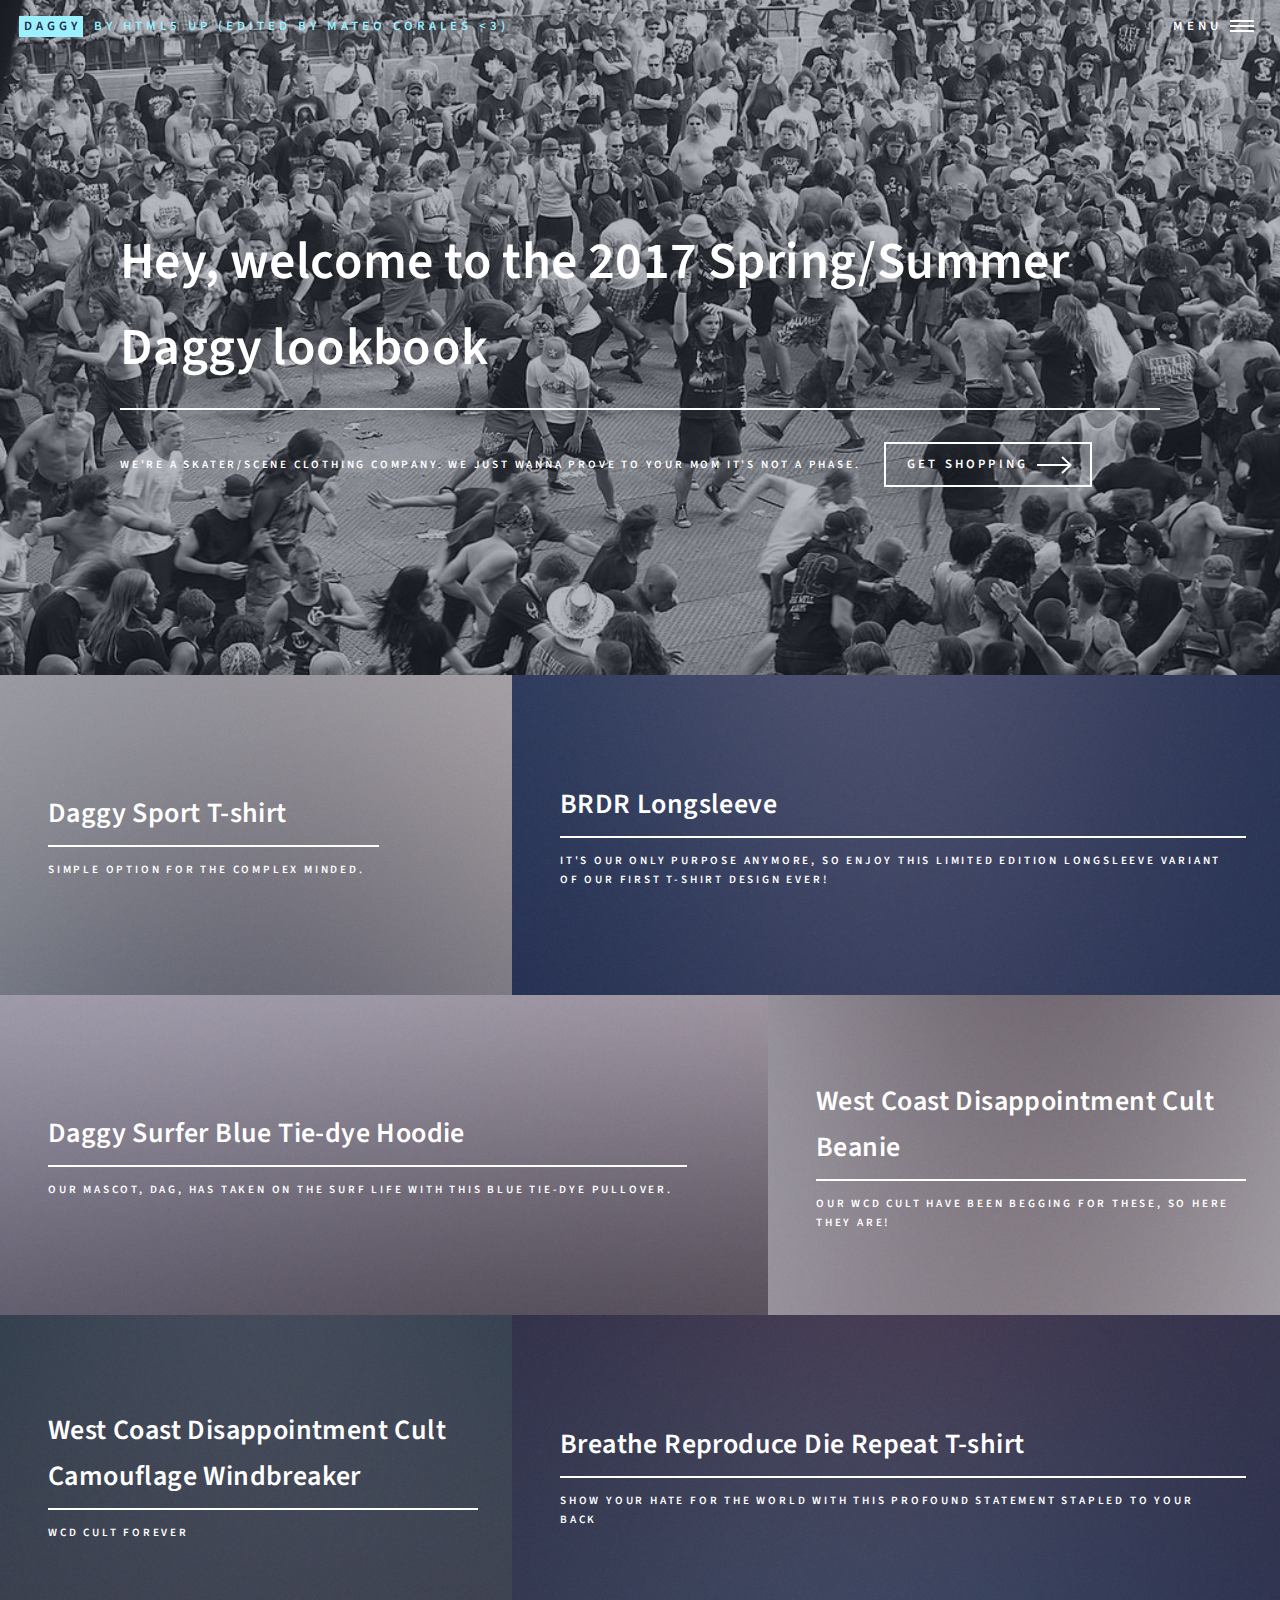
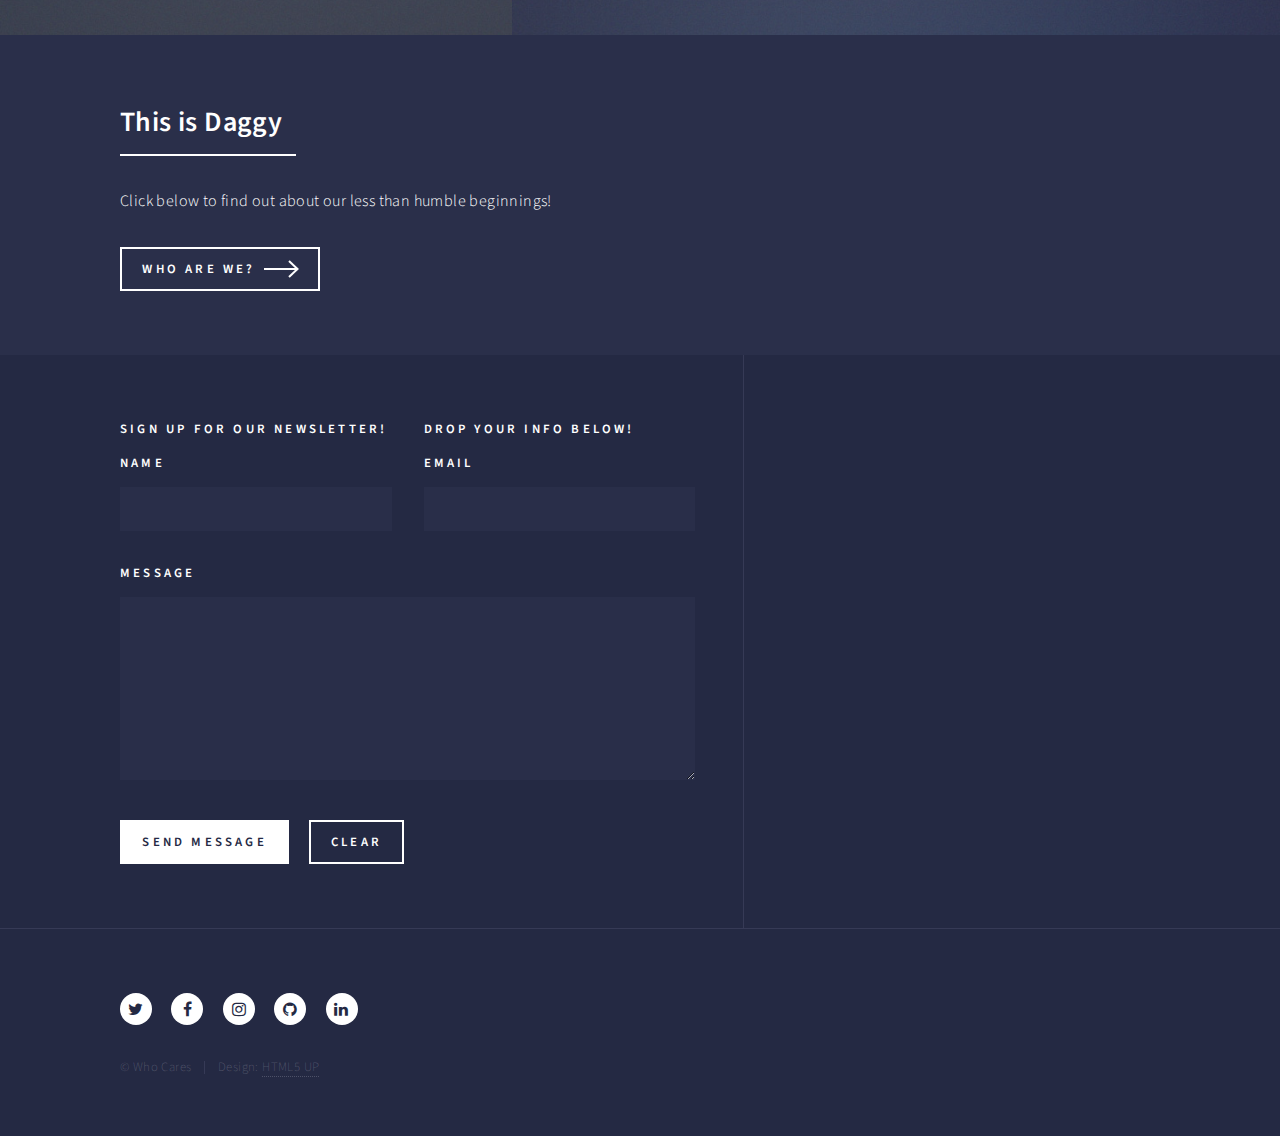
<file: index.html>
<!DOCTYPE HTML>
<!--
	Forty by HTML5 UP
	html5up.net | @ajlkn
	Free for personal and commercial use under the CCA 3.0 license (html5up.net/license)
-->
<html>
	<head>
		<title>Daggy ¯\_(ツ)_/¯</title>
		<meta charset="utf-8" />
		<meta name="viewport" content="width=device-width, initial-scale=1, user-scalable=no" />
		<!--[if lte IE 8]><script src="assets/js/ie/html5shiv.js"></script><![endif]-->
		<link rel="stylesheet" href="assets/css/main.css" />
		<!--[if lte IE 9]><link rel="stylesheet" href="assets/css/ie9.css" /><![endif]-->
		<!--[if lte IE 8]><link rel="stylesheet" href="assets/css/ie8.css" /><![endif]-->
	</head>
	<body>

		<!-- Wrapper -->
			<div id="wrapper">

				<!-- Header -->
					<header id="header" class="alt">
						<a href="index.html" class="logo"><strong>Daggy</strong> <span>by HTML5 UP (edited by Mateo Corales <3)</span></a>
						<nav>
							<a href="#menu">Menu</a>
						</nav>
					</header>

				<!-- Menu -->
					<nav id="menu">
						<ul class="links">
							<li><a href="index.html">Home</a></li>
							<li><a href="generic.html">About Us</a></li>
						</ul>
						<ul class="actions vertical">
							<li><a href="#" class="button special fit">Get Looking</a></li>
						</ul>
					</nav>

				<!-- Banner -->
					<section id="banner" class="major">
						<div class="inner">
							<header class="major">
								<h1>Hey, welcome to the 2017 Spring/Summer Daggy lookbook</h1>
							</header>
							<div class="content">
								<p>We're a skater/scene clothing company. We just wanna prove to your mom it's not a phase.</p>
								<ul class="actions">
									<li><a href="#one" class="button next scrolly">Get Shopping</a></li>
								</ul>
							</div>
						</div>
					</section>

				<!-- Main -->
					<div id="main">

						<!-- One -->
							<section id="one" class="tiles">
								<article>
									<span class="image">
										<img src="images/pic01.jpg" alt="" />
									</span>
									<header class="major">
										<h3><a href="landing.html" class="link">Daggy Sport T-shirt</a></h3>
										<p>Simple option for the complex minded.</p>
									</header>
								</article>
								<article>
									<span class="image">
										<img src="images/pic02.jpg" alt="" />
									</span>
									<header class="major">
										<h3><a href="landing2.html" class="link">BRDR Longsleeve</a></h3>
										<p>It's our only purpose anymore, so enjoy this limited edition longsleeve variant of our first t-shirt design ever!</p>
									</header>
								</article>
								<article>
									<span class="image">
										<img src="images/pic03.jpg" alt="" />
									</span>
									<header class="major">
										<h3><a href="landing3.html" class="link">Daggy Surfer Blue Tie-dye Hoodie</a></h3>
										<p>Our mascot, Dag, has taken on the surf life with this blue tie-dye pullover.</p>
									</header>
								</article>
								<article>
									<span class="image">
										<img src="images/pic04.jpg" alt="" />
									</span>
									<header class="major">
										<h3><a href="landing4.html" class="link">West Coast Disappointment Cult Beanie</a></h3>
										<p>Our WCD cult have been begging for these, so here they are!</p>
									</header>
								</article>
								<article>
									<span class="image">
										<img src="images/pic05.jpg" alt="" />
									</span>
									<header class="major">
										<h3><a href="landing5.html" class="link">West Coast Disappointment Cult Camouflage Windbreaker</a></h3>
										<p>WCD cult forever</p>
									</header>
								</article>
								<article>
									<span class="image">
										<img src="images/pic06.jpg" alt="" />
									</span>
									<header class="major">
										<h3><a href="landing6.html" class="link">Breathe Reproduce Die Repeat T-shirt</a></h3>
										<p>Show your hate for the world with this profound statement stapled to your back</p>
									</header>
								</article>
							</section>

						<!-- Two -->
							<section id="two">
								<div class="inner">
									<header class="major">
										<h2>This is Daggy</h2>
									</header>
									<p>Click below to find out about our less than humble beginnings!</p>
									<ul class="actions">
										<li><a href="generic.html" class="button next">Who are we?</a></li>
									</ul>
								</div>
							</section>

					</div>

				<!-- Contact -->
					<section id="contact">
						<div class="inner">
							<section>
								<form method="post" action="#">
									<div class="field half first">
                                        <label for="name">Sign up for our newsletter!</label>
										<label for="name">Name</label>
										<input type="text" name="name" id="name" />
									</div>
									<div class="field half">
                                        <label for="email">Drop your info below!</label>
										<label for="email">Email</label>
										<input type="text" name="email" id="email" />
									</div>
									<div class="field">
										<label for="message">Message</label>
										<textarea name="message" id="message" rows="6"></textarea>
									</div>
									<ul class="actions">
										<li><input type="submit" value="Send Message" class="special" /></li>
										<li><input type="reset" value="Clear" /></li>
									</ul>
								</form>
						</div>
					</section>

				<!-- Footer -->
					<footer id="footer">
						<div class="inner">
							<ul class="icons">
								<li><a href="#" class="icon alt fa-twitter"><span class="label">Twitter</span></a></li>
								<li><a href="#" class="icon alt fa-facebook"><span class="label">FR33 M3M3Z</span></a></li>
								<li><a href="#" class="icon alt fa-instagram"><span class="label">Instagram</span></a></li>
								<li><a href="#" class="icon alt fa-github"><span class="label">Another Social Media</span></a></li>
								<li><a href="#" class="icon alt fa-linkedin"><span class="label">Probably Snapchat</span></a></li>
							</ul> 
							<ul class="copyright">
								<li>&copy; Who Cares</li><li>Design: <a href="https://html5up.net">HTML5 UP</a></li>
							</ul>
						</div>
					</footer>

			</div>

		<!-- Scripts -->
			<script src="assets/js/jquery.min.js"></script>
			<script src="assets/js/jquery.scrolly.min.js"></script>
			<script src="assets/js/jquery.scrollex.min.js"></script>
			<script src="assets/js/skel.min.js"></script>
			<script src="assets/js/util.js"></script>
			<!--[if lte IE 8]><script src="assets/js/ie/respond.min.js"></script><![endif]-->
			<script src="assets/js/main.js"></script>

	</body>
</html>
</file>
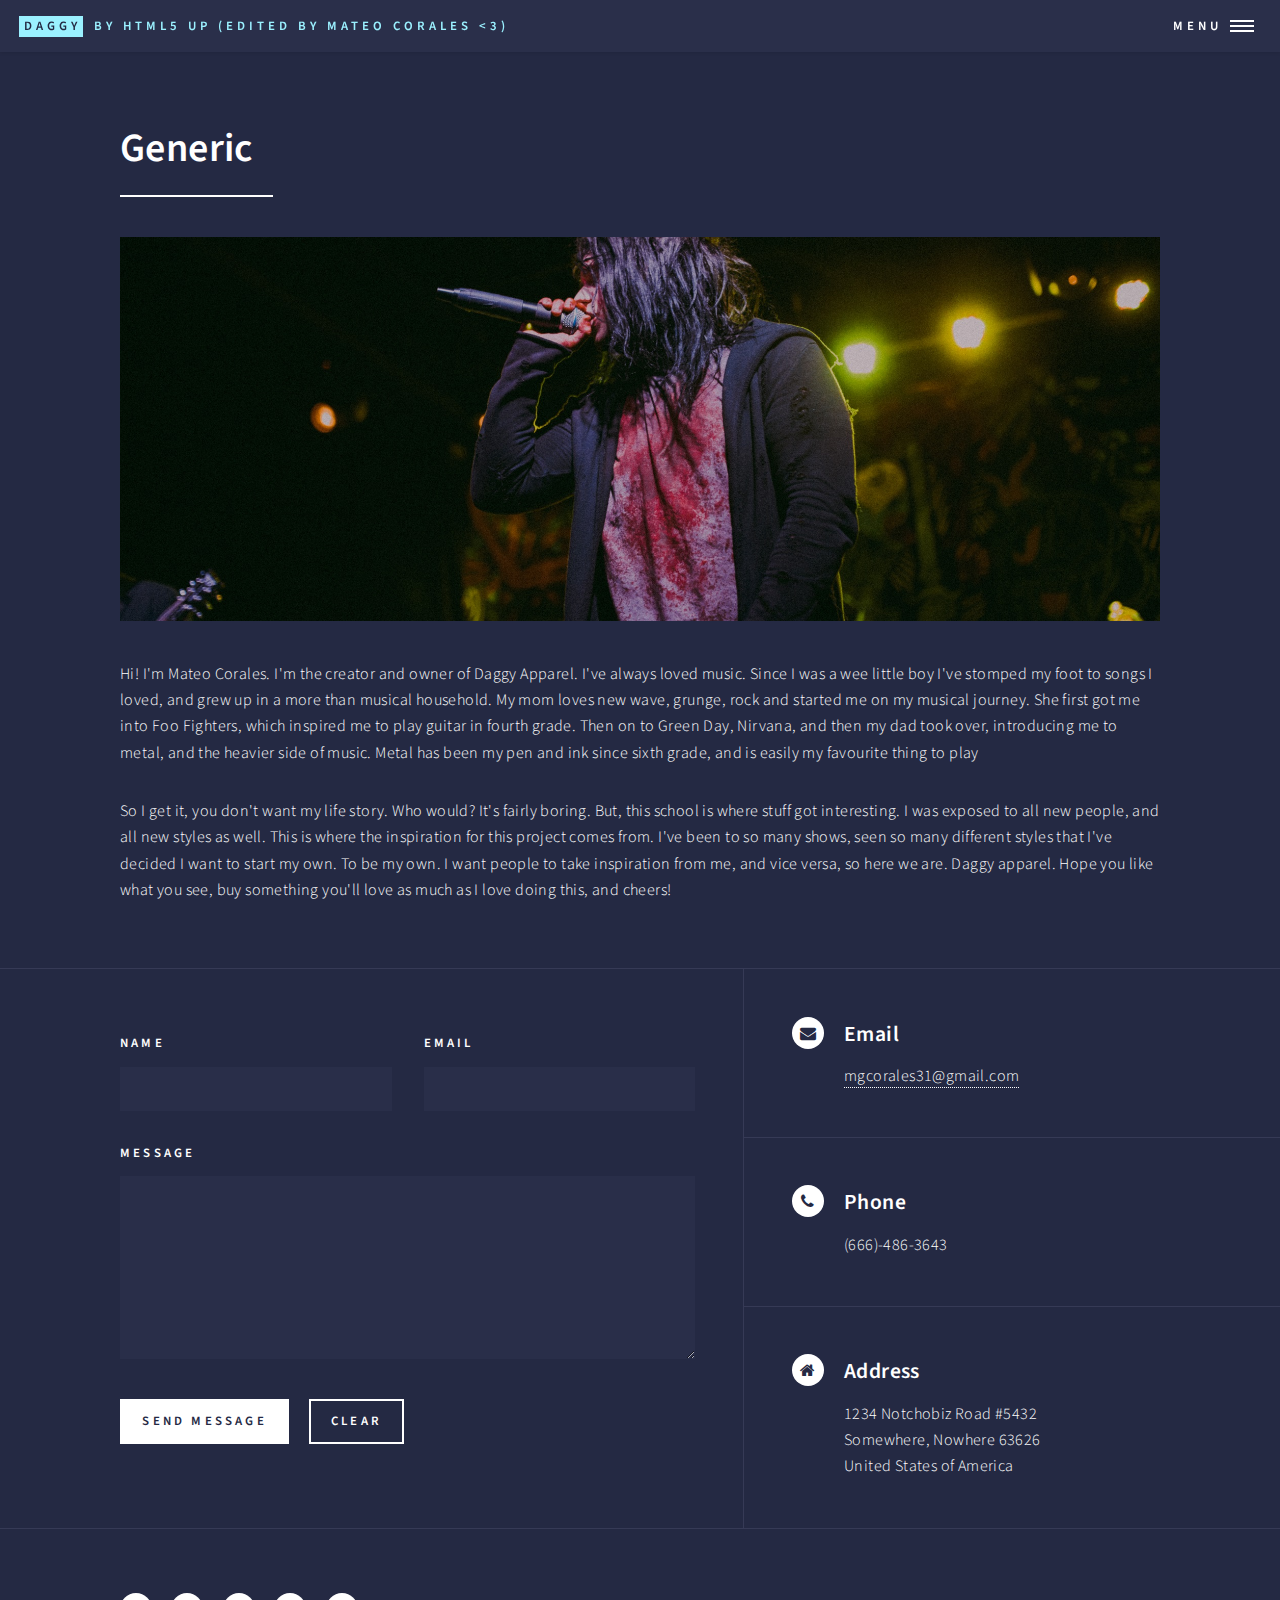
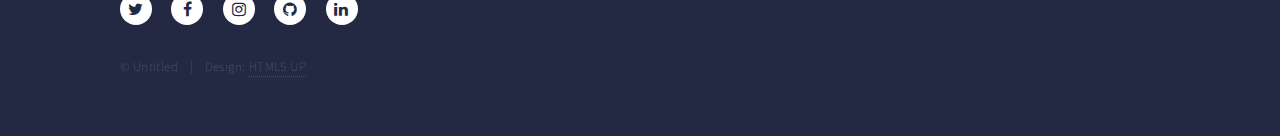
<file: generic.html>
<!DOCTYPE HTML>
<!--
	Forty by HTML5 UP
	html5up.net | @ajlkn
	Free for personal and commercial use under the CCA 3.0 license (html5up.net/license)
-->
<html>
	<head>
		<title>Daggy ¯\_(ツ)_/¯</title>
		<meta charset="utf-8" />
		<meta name="viewport" content="width=device-width, initial-scale=1, user-scalable=no" />
		<!--[if lte IE 8]><script src="assets/js/ie/html5shiv.js"></script><![endif]-->
		<link rel="stylesheet" href="assets/css/main.css" />
		<!--[if lte IE 9]><link rel="stylesheet" href="assets/css/ie9.css" /><![endif]-->
		<!--[if lte IE 8]><link rel="stylesheet" href="assets/css/ie8.css" /><![endif]-->
	</head>
	<body>

		<!-- Wrapper -->
			<div id="wrapper">

				<!-- Header -->
					<header id="header">
						<a href="index.html" class="logo"><strong>Daggy</strong> <span>by HTML5 UP (edited by Mateo Corales <3)</span></a>						<nav>
							<a href="#menu">Menu</a>
						</nav>
					</header>

				<!-- Menu -->
					<nav id="menu">
						<ul class="links">
							<li><a href="index.html">Home</a></li>
							<li><a href="generic.html">About Us</a></li>
						</ul>
						<ul class="actions vertical">
							<li><a href="#" class="button special fit">Get Started</a></li>
							<li><a href="#" class="button fit">Log In</a></li>
						</ul>
					</nav>

				<!-- Main -->
					<div id="main" class="alt">

						<!-- One -->
							<section id="one">
								<div class="inner">
									<header class="major">
										<h1>Generic</h1>
									</header>
									<span class="image main"><img src="images/pic11.jpg" alt="" /></span>
                                    <p>Hi! I'm Mateo Corales. I'm the creator and owner of Daggy Apparel. I've always loved music. Since I was a wee little boy I've stomped my foot to songs I loved, and grew up in a more than musical household. My mom loves new wave, grunge, rock and started me on my musical journey. She first got me into Foo Fighters, which inspired me to play guitar in fourth grade. Then on to Green Day, Nirvana, and then my dad took over, introducing me to metal, and the heavier side of music. Metal has been my pen and ink since sixth grade, and is easily my favourite thing to play</p>
                                    <p>So I get it, you don't want my life story. Who would? It's fairly boring. But, this school is where stuff got interesting. I was exposed to all new people, and all new styles as well. This is where the inspiration for this project comes from. I've been to so many shows, seen so many different styles that I've decided I want to start my own. To be my own. I want people to take inspiration from me, and vice versa, so here we are. Daggy apparel. Hope you like what you see, buy something you'll love as much as I love doing this, and cheers!</p>
								</div>
							</section>

					</div>

				<!-- Contact -->
					<section id="contact">
						<div class="inner">
							<section>
								<form method="post" action="#">
									<div class="field half first">
										<label for="name">Name</label>
										<input type="text" name="name" id="name" />
									</div>
									<div class="field half">
										<label for="email">Email</label>
										<input type="text" name="email" id="email" />
									</div>
									<div class="field">
										<label for="message">Message</label>
										<textarea name="message" id="message" rows="6"></textarea>
									</div>
									<ul class="actions">
										<li><input type="submit" value="Send Message" class="special" /></li>
										<li><input type="reset" value="Clear" /></li>
									</ul>
								</form>
							</section>
							<section class="split">
								<section>
									<div class="contact-method">
										<span class="icon alt fa-envelope"></span>
										<h3>Email</h3>
										<a href="#">mgcorales31@gmail.com</a>
									</div>
								</section>
								<section>
									<div class="contact-method">
										<span class="icon alt fa-phone"></span>
										<h3>Phone</h3>
										<span>(666)-486-3643</span>
									</div>
								</section>
								<section>
									<div class="contact-method">
										<span class="icon alt fa-home"></span>
										<h3>Address</h3>
										<span>1234 Notchobiz Road #5432<br />
										Somewhere, Nowhere 63626<br />
										United States of America</span>
									</div>
								</section>
							</section>
						</div>
					</section>

				<!-- Footer -->
					<footer id="footer">
						<div class="inner">
							<ul class="icons">
								<li><a href="#" class="icon alt fa-twitter"><span class="label">Twitter</span></a></li>
								<li><a href="#" class="icon alt fa-facebook"><span class="label">Facebook</span></a></li>
								<li><a href="#" class="icon alt fa-instagram"><span class="label">Instagram</span></a></li>
								<li><a href="#" class="icon alt fa-github"><span class="label">GitHub</span></a></li>
								<li><a href="#" class="icon alt fa-linkedin"><span class="label">LinkedIn</span></a></li>
							</ul>
							<ul class="copyright">
								<li>&copy; Untitled</li><li>Design: <a href="https://html5up.net">HTML5 UP</a></li>
							</ul>
						</div>
					</footer>

			</div>

		<!-- Scripts -->
			<script src="assets/js/jquery.min.js"></script>
			<script src="assets/js/jquery.scrolly.min.js"></script>
			<script src="assets/js/jquery.scrollex.min.js"></script>
			<script src="assets/js/skel.min.js"></script>
			<script src="assets/js/util.js"></script>
			<!--[if lte IE 8]><script src="assets/js/ie/respond.min.js"></script><![endif]-->
			<script src="assets/js/main.js"></script>

	</body>
</html>
</file>
<file: assets/css/ie9.css>
/*
	Forty by HTML5 UP
	html5up.net | @ajlkn
	Free for personal and commercial use under the CCA 3.0 license (html5up.net/license)
*/

/* Spotlights */

	.spotlights > section:after {
		content: '';
		display: block;
		clear: both;
	}

	.spotlights > section > .image {
		float: left;
	}

	.spotlights > section > .content {
		float: left;
	}

/* Tiles */

	.tiles:after {
		content: '';
		display: block;
		clear: both;
	}

	.tiles article {
		padding: 8em 4em 6em 4em ;
		float: left;
		height: auto;
		max-height: none;
		min-height: 0;
	}

/* Header */

	#header .logo {
		position: absolute;
		top: 0;
		left: 0;
	}

	#header nav {
		position: absolute;
		top: 0;
		right: 0;
	}

/* Banner */

	#banner {
		padding: 7em 0 4em 0 ;
		background-attachment: scroll;
		height: auto;
		max-height: none;
		min-height: 0;
	}

		#banner > .inner .content {
			display: block;
		}

			#banner > .inner .content > * {
				margin-left: 0;
				margin: 0 0 2em 0;
			}

		#banner.major {
			height: auto;
			max-height: none;
			min-height: 0;
		}

/* Contact */

	#contact:after {
		content: '';
		display: block;
		clear: both;
	}

	#contact > .inner > * {
		float: left;
	}

/* Menu */

	#menu .inner {
		margin: 0 auto;
	}
</file>
<file: assets/css/ie8.css>
/*
	Forty by HTML5 UP
	html5up.net | @ajlkn
	Free for personal and commercial use under the CCA 3.0 license (html5up.net/license)
*/

/* Button */

	.button {
		border: solid 2px !important;
	}

		.button.next {
			padding-right: 1.75em;
		}

			.button.next:before, .button.next:after {
				display: none;
			}

/* Tiles */

	.tiles article {
		width: 50%;
		-ms-behavior: url("assets/js/ie/backgroundsize.min.htc");
		background-size: cover;
	}

/* Banner */

	#banner {
		-ms-behavior: url("assets/js/ie/backgroundsize.min.htc");
	}

		#banner:after {
			display: none;
		}

/* Menu */

	#menu {
		background: #242943;
	}
</file>
<file: assets/css/main.css>
@import url(font-awesome.min.css);
@import url("https://fonts.googleapis.com/css?family=Source+Sans+Pro:300,300italic,600,600italic");

/*
	Forty by HTML5 UP
	html5up.net | @ajlkn
	Free for personal and commercial use under the CCA 3.0 license (html5up.net/license)
*/

/* Reset */

	html, body, div, span, applet, object, iframe, h1, h2, h3, h4, h5, h6, p, blockquote, pre, a, abbr, acronym, address, big, cite, code, del, dfn, em, img, ins, kbd, q, s, samp, small, strike, strong, sub, sup, tt, var, b, u, i, center, dl, dt, dd, ol, ul, li, fieldset, form, label, legend, table, caption, tbody, tfoot, thead, tr, th, td, article, aside, canvas, details, embed, figure, figcaption, footer, header, hgroup, menu, nav, output, ruby, section, summary, time, mark, audio, video {
		margin: 0;
		padding: 0;
		border: 0;
		font-size: 100%;
		font: inherit;
		vertical-align: baseline;
	}

	article, aside, details, figcaption, figure, footer, header, hgroup, menu, nav, section {
		display: block;
	}

	body {
		line-height: 1;
	}

	ol, ul {
		list-style: none;
	}

	blockquote, q {
		quotes: none;
	}

	blockquote:before, blockquote:after, q:before, q:after {
		content: '';
		content: none;
	}

	table {
		border-collapse: collapse;
		border-spacing: 0;
	}

	body {
		-webkit-text-size-adjust: none;
	}

/* Box Model */

	*, *:before, *:after {
		-moz-box-sizing: border-box;
		-webkit-box-sizing: border-box;
		box-sizing: border-box;
	}

/* Grid */

	.row {
		border-bottom: solid 1px transparent;
		-moz-box-sizing: border-box;
		-webkit-box-sizing: border-box;
		box-sizing: border-box;
	}

	.row > * {
		float: left;
		-moz-box-sizing: border-box;
		-webkit-box-sizing: border-box;
		box-sizing: border-box;
	}

	.row:after, .row:before {
		content: '';
		display: block;
		clear: both;
		height: 0;
	}

	.row.uniform > * > :first-child {
		margin-top: 0;
	}

	.row.uniform > * > :last-child {
		margin-bottom: 0;
	}

	.row.\30 \25 > * {
		padding: 0 0 0 0em;
	}

	.row.\30 \25 {
		margin: 0 0 -1px 0em;
	}

	.row.uniform.\30 \25 > * {
		padding: 0em 0 0 0em;
	}

	.row.uniform.\30 \25 {
		margin: 0em 0 -1px 0em;
	}

	.row > * {
		padding: 0 0 0 2em;
	}

	.row {
		margin: 0 0 -1px -2em;
	}

	.row.uniform > * {
		padding: 2em 0 0 2em;
	}

	.row.uniform {
		margin: -2em 0 -1px -2em;
	}

	.row.\32 00\25 > * {
		padding: 0 0 0 4em;
	}

	.row.\32 00\25 {
		margin: 0 0 -1px -4em;
	}

	.row.uniform.\32 00\25 > * {
		padding: 4em 0 0 4em;
	}

	.row.uniform.\32 00\25 {
		margin: -4em 0 -1px -4em;
	}

	.row.\31 50\25 > * {
		padding: 0 0 0 3em;
	}

	.row.\31 50\25 {
		margin: 0 0 -1px -3em;
	}

	.row.uniform.\31 50\25 > * {
		padding: 3em 0 0 3em;
	}

	.row.uniform.\31 50\25 {
		margin: -3em 0 -1px -3em;
	}

	.row.\35 0\25 > * {
		padding: 0 0 0 1em;
	}

	.row.\35 0\25 {
		margin: 0 0 -1px -1em;
	}

	.row.uniform.\35 0\25 > * {
		padding: 1em 0 0 1em;
	}

	.row.uniform.\35 0\25 {
		margin: -1em 0 -1px -1em;
	}

	.row.\32 5\25 > * {
		padding: 0 0 0 0.5em;
	}

	.row.\32 5\25 {
		margin: 0 0 -1px -0.5em;
	}

	.row.uniform.\32 5\25 > * {
		padding: 0.5em 0 0 0.5em;
	}

	.row.uniform.\32 5\25 {
		margin: -0.5em 0 -1px -0.5em;
	}

	.\31 2u, .\31 2u\24 {
		width: 100%;
		clear: none;
		margin-left: 0;
	}

	.\31 1u, .\31 1u\24 {
		width: 91.6666666667%;
		clear: none;
		margin-left: 0;
	}

	.\31 0u, .\31 0u\24 {
		width: 83.3333333333%;
		clear: none;
		margin-left: 0;
	}

	.\39 u, .\39 u\24 {
		width: 75%;
		clear: none;
		margin-left: 0;
	}

	.\38 u, .\38 u\24 {
		width: 66.6666666667%;
		clear: none;
		margin-left: 0;
	}

	.\37 u, .\37 u\24 {
		width: 58.3333333333%;
		clear: none;
		margin-left: 0;
	}

	.\36 u, .\36 u\24 {
		width: 50%;
		clear: none;
		margin-left: 0;
	}

	.\35 u, .\35 u\24 {
		width: 41.6666666667%;
		clear: none;
		margin-left: 0;
	}

	.\34 u, .\34 u\24 {
		width: 33.3333333333%;
		clear: none;
		margin-left: 0;
	}

	.\33 u, .\33 u\24 {
		width: 25%;
		clear: none;
		margin-left: 0;
	}

	.\32 u, .\32 u\24 {
		width: 16.6666666667%;
		clear: none;
		margin-left: 0;
	}

	.\31 u, .\31 u\24 {
		width: 8.3333333333%;
		clear: none;
		margin-left: 0;
	}

	.\31 2u\24 + *,
	.\31 1u\24 + *,
	.\31 0u\24 + *,
	.\39 u\24 + *,
	.\38 u\24 + *,
	.\37 u\24 + *,
	.\36 u\24 + *,
	.\35 u\24 + *,
	.\34 u\24 + *,
	.\33 u\24 + *,
	.\32 u\24 + *,
	.\31 u\24 + * {
		clear: left;
	}

	.\-11u {
		margin-left: 91.66667%;
	}

	.\-10u {
		margin-left: 83.33333%;
	}

	.\-9u {
		margin-left: 75%;
	}

	.\-8u {
		margin-left: 66.66667%;
	}

	.\-7u {
		margin-left: 58.33333%;
	}

	.\-6u {
		margin-left: 50%;
	}

	.\-5u {
		margin-left: 41.66667%;
	}

	.\-4u {
		margin-left: 33.33333%;
	}

	.\-3u {
		margin-left: 25%;
	}

	.\-2u {
		margin-left: 16.66667%;
	}

	.\-1u {
		margin-left: 8.33333%;
	}

	@media screen and (max-width: 1680px) {

		.row > * {
			padding: 0 0 0 2em;
		}

		.row {
			margin: 0 0 -1px -2em;
		}

		.row.uniform > * {
			padding: 2em 0 0 2em;
		}

		.row.uniform {
			margin: -2em 0 -1px -2em;
		}

		.row.\32 00\25 > * {
			padding: 0 0 0 4em;
		}

		.row.\32 00\25 {
			margin: 0 0 -1px -4em;
		}

		.row.uniform.\32 00\25 > * {
			padding: 4em 0 0 4em;
		}

		.row.uniform.\32 00\25 {
			margin: -4em 0 -1px -4em;
		}

		.row.\31 50\25 > * {
			padding: 0 0 0 3em;
		}

		.row.\31 50\25 {
			margin: 0 0 -1px -3em;
		}

		.row.uniform.\31 50\25 > * {
			padding: 3em 0 0 3em;
		}

		.row.uniform.\31 50\25 {
			margin: -3em 0 -1px -3em;
		}

		.row.\35 0\25 > * {
			padding: 0 0 0 1em;
		}

		.row.\35 0\25 {
			margin: 0 0 -1px -1em;
		}

		.row.uniform.\35 0\25 > * {
			padding: 1em 0 0 1em;
		}

		.row.uniform.\35 0\25 {
			margin: -1em 0 -1px -1em;
		}

		.row.\32 5\25 > * {
			padding: 0 0 0 0.5em;
		}

		.row.\32 5\25 {
			margin: 0 0 -1px -0.5em;
		}

		.row.uniform.\32 5\25 > * {
			padding: 0.5em 0 0 0.5em;
		}

		.row.uniform.\32 5\25 {
			margin: -0.5em 0 -1px -0.5em;
		}

		.\31 2u\28xlarge\29, .\31 2u\24\28xlarge\29 {
			width: 100%;
			clear: none;
			margin-left: 0;
		}

		.\31 1u\28xlarge\29, .\31 1u\24\28xlarge\29 {
			width: 91.6666666667%;
			clear: none;
			margin-left: 0;
		}

		.\31 0u\28xlarge\29, .\31 0u\24\28xlarge\29 {
			width: 83.3333333333%;
			clear: none;
			margin-left: 0;
		}

		.\39 u\28xlarge\29, .\39 u\24\28xlarge\29 {
			width: 75%;
			clear: none;
			margin-left: 0;
		}

		.\38 u\28xlarge\29, .\38 u\24\28xlarge\29 {
			width: 66.6666666667%;
			clear: none;
			margin-left: 0;
		}

		.\37 u\28xlarge\29, .\37 u\24\28xlarge\29 {
			width: 58.3333333333%;
			clear: none;
			margin-left: 0;
		}

		.\36 u\28xlarge\29, .\36 u\24\28xlarge\29 {
			width: 50%;
			clear: none;
			margin-left: 0;
		}

		.\35 u\28xlarge\29, .\35 u\24\28xlarge\29 {
			width: 41.6666666667%;
			clear: none;
			margin-left: 0;
		}

		.\34 u\28xlarge\29, .\34 u\24\28xlarge\29 {
			width: 33.3333333333%;
			clear: none;
			margin-left: 0;
		}

		.\33 u\28xlarge\29, .\33 u\24\28xlarge\29 {
			width: 25%;
			clear: none;
			margin-left: 0;
		}

		.\32 u\28xlarge\29, .\32 u\24\28xlarge\29 {
			width: 16.6666666667%;
			clear: none;
			margin-left: 0;
		}

		.\31 u\28xlarge\29, .\31 u\24\28xlarge\29 {
			width: 8.3333333333%;
			clear: none;
			margin-left: 0;
		}

		.\31 2u\24\28xlarge\29 + *,
		.\31 1u\24\28xlarge\29 + *,
		.\31 0u\24\28xlarge\29 + *,
		.\39 u\24\28xlarge\29 + *,
		.\38 u\24\28xlarge\29 + *,
		.\37 u\24\28xlarge\29 + *,
		.\36 u\24\28xlarge\29 + *,
		.\35 u\24\28xlarge\29 + *,
		.\34 u\24\28xlarge\29 + *,
		.\33 u\24\28xlarge\29 + *,
		.\32 u\24\28xlarge\29 + *,
		.\31 u\24\28xlarge\29 + * {
			clear: left;
		}

		.\-11u\28xlarge\29 {
			margin-left: 91.66667%;
		}

		.\-10u\28xlarge\29 {
			margin-left: 83.33333%;
		}

		.\-9u\28xlarge\29 {
			margin-left: 75%;
		}

		.\-8u\28xlarge\29 {
			margin-left: 66.66667%;
		}

		.\-7u\28xlarge\29 {
			margin-left: 58.33333%;
		}

		.\-6u\28xlarge\29 {
			margin-left: 50%;
		}

		.\-5u\28xlarge\29 {
			margin-left: 41.66667%;
		}

		.\-4u\28xlarge\29 {
			margin-left: 33.33333%;
		}

		.\-3u\28xlarge\29 {
			margin-left: 25%;
		}

		.\-2u\28xlarge\29 {
			margin-left: 16.66667%;
		}

		.\-1u\28xlarge\29 {
			margin-left: 8.33333%;
		}

	}

	@media screen and (max-width: 1280px) {

		.row > * {
			padding: 0 0 0 1.5em;
		}

		.row {
			margin: 0 0 -1px -1.5em;
		}

		.row.uniform > * {
			padding: 1.5em 0 0 1.5em;
		}

		.row.uniform {
			margin: -1.5em 0 -1px -1.5em;
		}

		.row.\32 00\25 > * {
			padding: 0 0 0 3em;
		}

		.row.\32 00\25 {
			margin: 0 0 -1px -3em;
		}

		.row.uniform.\32 00\25 > * {
			padding: 3em 0 0 3em;
		}

		.row.uniform.\32 00\25 {
			margin: -3em 0 -1px -3em;
		}

		.row.\31 50\25 > * {
			padding: 0 0 0 2.25em;
		}

		.row.\31 50\25 {
			margin: 0 0 -1px -2.25em;
		}

		.row.uniform.\31 50\25 > * {
			padding: 2.25em 0 0 2.25em;
		}

		.row.uniform.\31 50\25 {
			margin: -2.25em 0 -1px -2.25em;
		}

		.row.\35 0\25 > * {
			padding: 0 0 0 0.75em;
		}

		.row.\35 0\25 {
			margin: 0 0 -1px -0.75em;
		}

		.row.uniform.\35 0\25 > * {
			padding: 0.75em 0 0 0.75em;
		}

		.row.uniform.\35 0\25 {
			margin: -0.75em 0 -1px -0.75em;
		}

		.row.\32 5\25 > * {
			padding: 0 0 0 0.375em;
		}

		.row.\32 5\25 {
			margin: 0 0 -1px -0.375em;
		}

		.row.uniform.\32 5\25 > * {
			padding: 0.375em 0 0 0.375em;
		}

		.row.uniform.\32 5\25 {
			margin: -0.375em 0 -1px -0.375em;
		}

		.\31 2u\28large\29, .\31 2u\24\28large\29 {
			width: 100%;
			clear: none;
			margin-left: 0;
		}

		.\31 1u\28large\29, .\31 1u\24\28large\29 {
			width: 91.6666666667%;
			clear: none;
			margin-left: 0;
		}

		.\31 0u\28large\29, .\31 0u\24\28large\29 {
			width: 83.3333333333%;
			clear: none;
			margin-left: 0;
		}

		.\39 u\28large\29, .\39 u\24\28large\29 {
			width: 75%;
			clear: none;
			margin-left: 0;
		}

		.\38 u\28large\29, .\38 u\24\28large\29 {
			width: 66.6666666667%;
			clear: none;
			margin-left: 0;
		}

		.\37 u\28large\29, .\37 u\24\28large\29 {
			width: 58.3333333333%;
			clear: none;
			margin-left: 0;
		}

		.\36 u\28large\29, .\36 u\24\28large\29 {
			width: 50%;
			clear: none;
			margin-left: 0;
		}

		.\35 u\28large\29, .\35 u\24\28large\29 {
			width: 41.6666666667%;
			clear: none;
			margin-left: 0;
		}

		.\34 u\28large\29, .\34 u\24\28large\29 {
			width: 33.3333333333%;
			clear: none;
			margin-left: 0;
		}

		.\33 u\28large\29, .\33 u\24\28large\29 {
			width: 25%;
			clear: none;
			margin-left: 0;
		}

		.\32 u\28large\29, .\32 u\24\28large\29 {
			width: 16.6666666667%;
			clear: none;
			margin-left: 0;
		}

		.\31 u\28large\29, .\31 u\24\28large\29 {
			width: 8.3333333333%;
			clear: none;
			margin-left: 0;
		}

		.\31 2u\24\28large\29 + *,
		.\31 1u\24\28large\29 + *,
		.\31 0u\24\28large\29 + *,
		.\39 u\24\28large\29 + *,
		.\38 u\24\28large\29 + *,
		.\37 u\24\28large\29 + *,
		.\36 u\24\28large\29 + *,
		.\35 u\24\28large\29 + *,
		.\34 u\24\28large\29 + *,
		.\33 u\24\28large\29 + *,
		.\32 u\24\28large\29 + *,
		.\31 u\24\28large\29 + * {
			clear: left;
		}

		.\-11u\28large\29 {
			margin-left: 91.66667%;
		}

		.\-10u\28large\29 {
			margin-left: 83.33333%;
		}

		.\-9u\28large\29 {
			margin-left: 75%;
		}

		.\-8u\28large\29 {
			margin-left: 66.66667%;
		}

		.\-7u\28large\29 {
			margin-left: 58.33333%;
		}

		.\-6u\28large\29 {
			margin-left: 50%;
		}

		.\-5u\28large\29 {
			margin-left: 41.66667%;
		}

		.\-4u\28large\29 {
			margin-left: 33.33333%;
		}

		.\-3u\28large\29 {
			margin-left: 25%;
		}

		.\-2u\28large\29 {
			margin-left: 16.66667%;
		}

		.\-1u\28large\29 {
			margin-left: 8.33333%;
		}

	}

	@media screen and (max-width: 980px) {

		.row > * {
			padding: 0 0 0 1.5em;
		}

		.row {
			margin: 0 0 -1px -1.5em;
		}

		.row.uniform > * {
			padding: 1.5em 0 0 1.5em;
		}

		.row.uniform {
			margin: -1.5em 0 -1px -1.5em;
		}

		.row.\32 00\25 > * {
			padding: 0 0 0 3em;
		}

		.row.\32 00\25 {
			margin: 0 0 -1px -3em;
		}

		.row.uniform.\32 00\25 > * {
			padding: 3em 0 0 3em;
		}

		.row.uniform.\32 00\25 {
			margin: -3em 0 -1px -3em;
		}

		.row.\31 50\25 > * {
			padding: 0 0 0 2.25em;
		}

		.row.\31 50\25 {
			margin: 0 0 -1px -2.25em;
		}

		.row.uniform.\31 50\25 > * {
			padding: 2.25em 0 0 2.25em;
		}

		.row.uniform.\31 50\25 {
			margin: -2.25em 0 -1px -2.25em;
		}

		.row.\35 0\25 > * {
			padding: 0 0 0 0.75em;
		}

		.row.\35 0\25 {
			margin: 0 0 -1px -0.75em;
		}

		.row.uniform.\35 0\25 > * {
			padding: 0.75em 0 0 0.75em;
		}

		.row.uniform.\35 0\25 {
			margin: -0.75em 0 -1px -0.75em;
		}

		.row.\32 5\25 > * {
			padding: 0 0 0 0.375em;
		}

		.row.\32 5\25 {
			margin: 0 0 -1px -0.375em;
		}

		.row.uniform.\32 5\25 > * {
			padding: 0.375em 0 0 0.375em;
		}

		.row.uniform.\32 5\25 {
			margin: -0.375em 0 -1px -0.375em;
		}

		.\31 2u\28medium\29, .\31 2u\24\28medium\29 {
			width: 100%;
			clear: none;
			margin-left: 0;
		}

		.\31 1u\28medium\29, .\31 1u\24\28medium\29 {
			width: 91.6666666667%;
			clear: none;
			margin-left: 0;
		}

		.\31 0u\28medium\29, .\31 0u\24\28medium\29 {
			width: 83.3333333333%;
			clear: none;
			margin-left: 0;
		}

		.\39 u\28medium\29, .\39 u\24\28medium\29 {
			width: 75%;
			clear: none;
			margin-left: 0;
		}

		.\38 u\28medium\29, .\38 u\24\28medium\29 {
			width: 66.6666666667%;
			clear: none;
			margin-left: 0;
		}

		.\37 u\28medium\29, .\37 u\24\28medium\29 {
			width: 58.3333333333%;
			clear: none;
			margin-left: 0;
		}

		.\36 u\28medium\29, .\36 u\24\28medium\29 {
			width: 50%;
			clear: none;
			margin-left: 0;
		}

		.\35 u\28medium\29, .\35 u\24\28medium\29 {
			width: 41.6666666667%;
			clear: none;
			margin-left: 0;
		}

		.\34 u\28medium\29, .\34 u\24\28medium\29 {
			width: 33.3333333333%;
			clear: none;
			margin-left: 0;
		}

		.\33 u\28medium\29, .\33 u\24\28medium\29 {
			width: 25%;
			clear: none;
			margin-left: 0;
		}

		.\32 u\28medium\29, .\32 u\24\28medium\29 {
			width: 16.6666666667%;
			clear: none;
			margin-left: 0;
		}

		.\31 u\28medium\29, .\31 u\24\28medium\29 {
			width: 8.3333333333%;
			clear: none;
			margin-left: 0;
		}

		.\31 2u\24\28medium\29 + *,
		.\31 1u\24\28medium\29 + *,
		.\31 0u\24\28medium\29 + *,
		.\39 u\24\28medium\29 + *,
		.\38 u\24\28medium\29 + *,
		.\37 u\24\28medium\29 + *,
		.\36 u\24\28medium\29 + *,
		.\35 u\24\28medium\29 + *,
		.\34 u\24\28medium\29 + *,
		.\33 u\24\28medium\29 + *,
		.\32 u\24\28medium\29 + *,
		.\31 u\24\28medium\29 + * {
			clear: left;
		}

		.\-11u\28medium\29 {
			margin-left: 91.66667%;
		}

		.\-10u\28medium\29 {
			margin-left: 83.33333%;
		}

		.\-9u\28medium\29 {
			margin-left: 75%;
		}

		.\-8u\28medium\29 {
			margin-left: 66.66667%;
		}

		.\-7u\28medium\29 {
			margin-left: 58.33333%;
		}

		.\-6u\28medium\29 {
			margin-left: 50%;
		}

		.\-5u\28medium\29 {
			margin-left: 41.66667%;
		}

		.\-4u\28medium\29 {
			margin-left: 33.33333%;
		}

		.\-3u\28medium\29 {
			margin-left: 25%;
		}

		.\-2u\28medium\29 {
			margin-left: 16.66667%;
		}

		.\-1u\28medium\29 {
			margin-left: 8.33333%;
		}

	}

	@media screen and (max-width: 736px) {

		.row > * {
			padding: 0 0 0 1.25em;
		}

		.row {
			margin: 0 0 -1px -1.25em;
		}

		.row.uniform > * {
			padding: 1.25em 0 0 1.25em;
		}

		.row.uniform {
			margin: -1.25em 0 -1px -1.25em;
		}

		.row.\32 00\25 > * {
			padding: 0 0 0 2.5em;
		}

		.row.\32 00\25 {
			margin: 0 0 -1px -2.5em;
		}

		.row.uniform.\32 00\25 > * {
			padding: 2.5em 0 0 2.5em;
		}

		.row.uniform.\32 00\25 {
			margin: -2.5em 0 -1px -2.5em;
		}

		.row.\31 50\25 > * {
			padding: 0 0 0 1.875em;
		}

		.row.\31 50\25 {
			margin: 0 0 -1px -1.875em;
		}

		.row.uniform.\31 50\25 > * {
			padding: 1.875em 0 0 1.875em;
		}

		.row.uniform.\31 50\25 {
			margin: -1.875em 0 -1px -1.875em;
		}

		.row.\35 0\25 > * {
			padding: 0 0 0 0.625em;
		}

		.row.\35 0\25 {
			margin: 0 0 -1px -0.625em;
		}

		.row.uniform.\35 0\25 > * {
			padding: 0.625em 0 0 0.625em;
		}

		.row.uniform.\35 0\25 {
			margin: -0.625em 0 -1px -0.625em;
		}

		.row.\32 5\25 > * {
			padding: 0 0 0 0.3125em;
		}

		.row.\32 5\25 {
			margin: 0 0 -1px -0.3125em;
		}

		.row.uniform.\32 5\25 > * {
			padding: 0.3125em 0 0 0.3125em;
		}

		.row.uniform.\32 5\25 {
			margin: -0.3125em 0 -1px -0.3125em;
		}

		.\31 2u\28small\29, .\31 2u\24\28small\29 {
			width: 100%;
			clear: none;
			margin-left: 0;
		}

		.\31 1u\28small\29, .\31 1u\24\28small\29 {
			width: 91.6666666667%;
			clear: none;
			margin-left: 0;
		}

		.\31 0u\28small\29, .\31 0u\24\28small\29 {
			width: 83.3333333333%;
			clear: none;
			margin-left: 0;
		}

		.\39 u\28small\29, .\39 u\24\28small\29 {
			width: 75%;
			clear: none;
			margin-left: 0;
		}

		.\38 u\28small\29, .\38 u\24\28small\29 {
			width: 66.6666666667%;
			clear: none;
			margin-left: 0;
		}

		.\37 u\28small\29, .\37 u\24\28small\29 {
			width: 58.3333333333%;
			clear: none;
			margin-left: 0;
		}

		.\36 u\28small\29, .\36 u\24\28small\29 {
			width: 50%;
			clear: none;
			margin-left: 0;
		}

		.\35 u\28small\29, .\35 u\24\28small\29 {
			width: 41.6666666667%;
			clear: none;
			margin-left: 0;
		}

		.\34 u\28small\29, .\34 u\24\28small\29 {
			width: 33.3333333333%;
			clear: none;
			margin-left: 0;
		}

		.\33 u\28small\29, .\33 u\24\28small\29 {
			width: 25%;
			clear: none;
			margin-left: 0;
		}

		.\32 u\28small\29, .\32 u\24\28small\29 {
			width: 16.6666666667%;
			clear: none;
			margin-left: 0;
		}

		.\31 u\28small\29, .\31 u\24\28small\29 {
			width: 8.3333333333%;
			clear: none;
			margin-left: 0;
		}

		.\31 2u\24\28small\29 + *,
		.\31 1u\24\28small\29 + *,
		.\31 0u\24\28small\29 + *,
		.\39 u\24\28small\29 + *,
		.\38 u\24\28small\29 + *,
		.\37 u\24\28small\29 + *,
		.\36 u\24\28small\29 + *,
		.\35 u\24\28small\29 + *,
		.\34 u\24\28small\29 + *,
		.\33 u\24\28small\29 + *,
		.\32 u\24\28small\29 + *,
		.\31 u\24\28small\29 + * {
			clear: left;
		}

		.\-11u\28small\29 {
			margin-left: 91.66667%;
		}

		.\-10u\28small\29 {
			margin-left: 83.33333%;
		}

		.\-9u\28small\29 {
			margin-left: 75%;
		}

		.\-8u\28small\29 {
			margin-left: 66.66667%;
		}

		.\-7u\28small\29 {
			margin-left: 58.33333%;
		}

		.\-6u\28small\29 {
			margin-left: 50%;
		}

		.\-5u\28small\29 {
			margin-left: 41.66667%;
		}

		.\-4u\28small\29 {
			margin-left: 33.33333%;
		}

		.\-3u\28small\29 {
			margin-left: 25%;
		}

		.\-2u\28small\29 {
			margin-left: 16.66667%;
		}

		.\-1u\28small\29 {
			margin-left: 8.33333%;
		}

	}

	@media screen and (max-width: 480px) {

		.row > * {
			padding: 0 0 0 1.25em;
		}

		.row {
			margin: 0 0 -1px -1.25em;
		}

		.row.uniform > * {
			padding: 1.25em 0 0 1.25em;
		}

		.row.uniform {
			margin: -1.25em 0 -1px -1.25em;
		}

		.row.\32 00\25 > * {
			padding: 0 0 0 2.5em;
		}

		.row.\32 00\25 {
			margin: 0 0 -1px -2.5em;
		}

		.row.uniform.\32 00\25 > * {
			padding: 2.5em 0 0 2.5em;
		}

		.row.uniform.\32 00\25 {
			margin: -2.5em 0 -1px -2.5em;
		}

		.row.\31 50\25 > * {
			padding: 0 0 0 1.875em;
		}

		.row.\31 50\25 {
			margin: 0 0 -1px -1.875em;
		}

		.row.uniform.\31 50\25 > * {
			padding: 1.875em 0 0 1.875em;
		}

		.row.uniform.\31 50\25 {
			margin: -1.875em 0 -1px -1.875em;
		}

		.row.\35 0\25 > * {
			padding: 0 0 0 0.625em;
		}

		.row.\35 0\25 {
			margin: 0 0 -1px -0.625em;
		}

		.row.uniform.\35 0\25 > * {
			padding: 0.625em 0 0 0.625em;
		}

		.row.uniform.\35 0\25 {
			margin: -0.625em 0 -1px -0.625em;
		}

		.row.\32 5\25 > * {
			padding: 0 0 0 0.3125em;
		}

		.row.\32 5\25 {
			margin: 0 0 -1px -0.3125em;
		}

		.row.uniform.\32 5\25 > * {
			padding: 0.3125em 0 0 0.3125em;
		}

		.row.uniform.\32 5\25 {
			margin: -0.3125em 0 -1px -0.3125em;
		}

		.\31 2u\28xsmall\29, .\31 2u\24\28xsmall\29 {
			width: 100%;
			clear: none;
			margin-left: 0;
		}

		.\31 1u\28xsmall\29, .\31 1u\24\28xsmall\29 {
			width: 91.6666666667%;
			clear: none;
			margin-left: 0;
		}

		.\31 0u\28xsmall\29, .\31 0u\24\28xsmall\29 {
			width: 83.3333333333%;
			clear: none;
			margin-left: 0;
		}

		.\39 u\28xsmall\29, .\39 u\24\28xsmall\29 {
			width: 75%;
			clear: none;
			margin-left: 0;
		}

		.\38 u\28xsmall\29, .\38 u\24\28xsmall\29 {
			width: 66.6666666667%;
			clear: none;
			margin-left: 0;
		}

		.\37 u\28xsmall\29, .\37 u\24\28xsmall\29 {
			width: 58.3333333333%;
			clear: none;
			margin-left: 0;
		}

		.\36 u\28xsmall\29, .\36 u\24\28xsmall\29 {
			width: 50%;
			clear: none;
			margin-left: 0;
		}

		.\35 u\28xsmall\29, .\35 u\24\28xsmall\29 {
			width: 41.6666666667%;
			clear: none;
			margin-left: 0;
		}

		.\34 u\28xsmall\29, .\34 u\24\28xsmall\29 {
			width: 33.3333333333%;
			clear: none;
			margin-left: 0;
		}

		.\33 u\28xsmall\29, .\33 u\24\28xsmall\29 {
			width: 25%;
			clear: none;
			margin-left: 0;
		}

		.\32 u\28xsmall\29, .\32 u\24\28xsmall\29 {
			width: 16.6666666667%;
			clear: none;
			margin-left: 0;
		}

		.\31 u\28xsmall\29, .\31 u\24\28xsmall\29 {
			width: 8.3333333333%;
			clear: none;
			margin-left: 0;
		}

		.\31 2u\24\28xsmall\29 + *,
		.\31 1u\24\28xsmall\29 + *,
		.\31 0u\24\28xsmall\29 + *,
		.\39 u\24\28xsmall\29 + *,
		.\38 u\24\28xsmall\29 + *,
		.\37 u\24\28xsmall\29 + *,
		.\36 u\24\28xsmall\29 + *,
		.\35 u\24\28xsmall\29 + *,
		.\34 u\24\28xsmall\29 + *,
		.\33 u\24\28xsmall\29 + *,
		.\32 u\24\28xsmall\29 + *,
		.\31 u\24\28xsmall\29 + * {
			clear: left;
		}

		.\-11u\28xsmall\29 {
			margin-left: 91.66667%;
		}

		.\-10u\28xsmall\29 {
			margin-left: 83.33333%;
		}

		.\-9u\28xsmall\29 {
			margin-left: 75%;
		}

		.\-8u\28xsmall\29 {
			margin-left: 66.66667%;
		}

		.\-7u\28xsmall\29 {
			margin-left: 58.33333%;
		}

		.\-6u\28xsmall\29 {
			margin-left: 50%;
		}

		.\-5u\28xsmall\29 {
			margin-left: 41.66667%;
		}

		.\-4u\28xsmall\29 {
			margin-left: 33.33333%;
		}

		.\-3u\28xsmall\29 {
			margin-left: 25%;
		}

		.\-2u\28xsmall\29 {
			margin-left: 16.66667%;
		}

		.\-1u\28xsmall\29 {
			margin-left: 8.33333%;
		}

	}

	@media screen and (max-width: 360px) {

		.row > * {
			padding: 0 0 0 1.25em;
		}

		.row {
			margin: 0 0 -1px -1.25em;
		}

		.row.uniform > * {
			padding: 1.25em 0 0 1.25em;
		}

		.row.uniform {
			margin: -1.25em 0 -1px -1.25em;
		}

		.row.\32 00\25 > * {
			padding: 0 0 0 2.5em;
		}

		.row.\32 00\25 {
			margin: 0 0 -1px -2.5em;
		}

		.row.uniform.\32 00\25 > * {
			padding: 2.5em 0 0 2.5em;
		}

		.row.uniform.\32 00\25 {
			margin: -2.5em 0 -1px -2.5em;
		}

		.row.\31 50\25 > * {
			padding: 0 0 0 1.875em;
		}

		.row.\31 50\25 {
			margin: 0 0 -1px -1.875em;
		}

		.row.uniform.\31 50\25 > * {
			padding: 1.875em 0 0 1.875em;
		}

		.row.uniform.\31 50\25 {
			margin: -1.875em 0 -1px -1.875em;
		}

		.row.\35 0\25 > * {
			padding: 0 0 0 0.625em;
		}

		.row.\35 0\25 {
			margin: 0 0 -1px -0.625em;
		}

		.row.uniform.\35 0\25 > * {
			padding: 0.625em 0 0 0.625em;
		}

		.row.uniform.\35 0\25 {
			margin: -0.625em 0 -1px -0.625em;
		}

		.row.\32 5\25 > * {
			padding: 0 0 0 0.3125em;
		}

		.row.\32 5\25 {
			margin: 0 0 -1px -0.3125em;
		}

		.row.uniform.\32 5\25 > * {
			padding: 0.3125em 0 0 0.3125em;
		}

		.row.uniform.\32 5\25 {
			margin: -0.3125em 0 -1px -0.3125em;
		}

		.\31 2u\28xxsmall\29, .\31 2u\24\28xxsmall\29 {
			width: 100%;
			clear: none;
			margin-left: 0;
		}

		.\31 1u\28xxsmall\29, .\31 1u\24\28xxsmall\29 {
			width: 91.6666666667%;
			clear: none;
			margin-left: 0;
		}

		.\31 0u\28xxsmall\29, .\31 0u\24\28xxsmall\29 {
			width: 83.3333333333%;
			clear: none;
			margin-left: 0;
		}

		.\39 u\28xxsmall\29, .\39 u\24\28xxsmall\29 {
			width: 75%;
			clear: none;
			margin-left: 0;
		}

		.\38 u\28xxsmall\29, .\38 u\24\28xxsmall\29 {
			width: 66.6666666667%;
			clear: none;
			margin-left: 0;
		}

		.\37 u\28xxsmall\29, .\37 u\24\28xxsmall\29 {
			width: 58.3333333333%;
			clear: none;
			margin-left: 0;
		}

		.\36 u\28xxsmall\29, .\36 u\24\28xxsmall\29 {
			width: 50%;
			clear: none;
			margin-left: 0;
		}

		.\35 u\28xxsmall\29, .\35 u\24\28xxsmall\29 {
			width: 41.6666666667%;
			clear: none;
			margin-left: 0;
		}

		.\34 u\28xxsmall\29, .\34 u\24\28xxsmall\29 {
			width: 33.3333333333%;
			clear: none;
			margin-left: 0;
		}

		.\33 u\28xxsmall\29, .\33 u\24\28xxsmall\29 {
			width: 25%;
			clear: none;
			margin-left: 0;
		}

		.\32 u\28xxsmall\29, .\32 u\24\28xxsmall\29 {
			width: 16.6666666667%;
			clear: none;
			margin-left: 0;
		}

		.\31 u\28xxsmall\29, .\31 u\24\28xxsmall\29 {
			width: 8.3333333333%;
			clear: none;
			margin-left: 0;
		}

		.\31 2u\24\28xxsmall\29 + *,
		.\31 1u\24\28xxsmall\29 + *,
		.\31 0u\24\28xxsmall\29 + *,
		.\39 u\24\28xxsmall\29 + *,
		.\38 u\24\28xxsmall\29 + *,
		.\37 u\24\28xxsmall\29 + *,
		.\36 u\24\28xxsmall\29 + *,
		.\35 u\24\28xxsmall\29 + *,
		.\34 u\24\28xxsmall\29 + *,
		.\33 u\24\28xxsmall\29 + *,
		.\32 u\24\28xxsmall\29 + *,
		.\31 u\24\28xxsmall\29 + * {
			clear: left;
		}

		.\-11u\28xxsmall\29 {
			margin-left: 91.66667%;
		}

		.\-10u\28xxsmall\29 {
			margin-left: 83.33333%;
		}

		.\-9u\28xxsmall\29 {
			margin-left: 75%;
		}

		.\-8u\28xxsmall\29 {
			margin-left: 66.66667%;
		}

		.\-7u\28xxsmall\29 {
			margin-left: 58.33333%;
		}

		.\-6u\28xxsmall\29 {
			margin-left: 50%;
		}

		.\-5u\28xxsmall\29 {
			margin-left: 41.66667%;
		}

		.\-4u\28xxsmall\29 {
			margin-left: 33.33333%;
		}

		.\-3u\28xxsmall\29 {
			margin-left: 25%;
		}

		.\-2u\28xxsmall\29 {
			margin-left: 16.66667%;
		}

		.\-1u\28xxsmall\29 {
			margin-left: 8.33333%;
		}

	}

/* Basic */

	@-ms-viewport {
		width: device-width;
	}

	body {
		-ms-overflow-style: scrollbar;
	}

	@media screen and (max-width: 480px) {

		html, body {
			min-width: 320px;
		}

	}

	body {
		background: #242943;
	}

		body.is-loading *, body.is-loading *:before, body.is-loading *:after {
			-moz-animation: none !important;
			-webkit-animation: none !important;
			-ms-animation: none !important;
			animation: none !important;
			-moz-transition: none !important;
			-webkit-transition: none !important;
			-ms-transition: none !important;
			transition: none !important;
		}

/* Type */

	body, input, select, textarea {
		color: #ffffff;
		font-family: "Source Sans Pro", Helvetica, sans-serif;
		font-size: 17pt;
		font-weight: 300;
		letter-spacing: 0.025em;
		line-height: 1.65;
	}

		@media screen and (max-width: 1680px) {

			body, input, select, textarea {
				font-size: 14pt;
			}

		}

		@media screen and (max-width: 1280px) {

			body, input, select, textarea {
				font-size: 12pt;
			}

		}

		@media screen and (max-width: 360px) {

			body, input, select, textarea {
				font-size: 11pt;
			}

		}

	a {
		-moz-transition: color 0.2s ease-in-out, border-bottom-color 0.2s ease-in-out;
		-webkit-transition: color 0.2s ease-in-out, border-bottom-color 0.2s ease-in-out;
		-ms-transition: color 0.2s ease-in-out, border-bottom-color 0.2s ease-in-out;
		transition: color 0.2s ease-in-out, border-bottom-color 0.2s ease-in-out;
		border-bottom: dotted 1px;
		color: inherit;
		text-decoration: none;
	}

		a:hover {
			border-bottom-color: transparent;
			color: #9bf1ff !important;
		}

		a:active {
			color: #53e3fb !important;
		}

	strong, b {
		color: #ffffff;
		font-weight: 600;
	}

	em, i {
		font-style: italic;
	}

	p {
		margin: 0 0 2em 0;
	}

	h1, h2, h3, h4, h5, h6 {
		color: #ffffff;
		font-weight: 600;
		line-height: 1.65;
		margin: 0 0 1em 0;
	}

		h1 a, h2 a, h3 a, h4 a, h5 a, h6 a {
			color: inherit;
			border-bottom: 0;
		}

	h1 {
		font-size: 2.5em;
	}

	h2 {
		font-size: 1.75em;
	}

	h3 {
		font-size: 1.35em;
	}

	h4 {
		font-size: 1.1em;
	}

	h5 {
		font-size: 0.9em;
	}

	h6 {
		font-size: 0.7em;
	}

	@media screen and (max-width: 736px) {

		h1 {
			font-size: 2em;
		}

		h2 {
			font-size: 1.5em;
		}

		h3 {
			font-size: 1.25em;
		}

	}

	sub {
		font-size: 0.8em;
		position: relative;
		top: 0.5em;
	}

	sup {
		font-size: 0.8em;
		position: relative;
		top: -0.5em;
	}

	blockquote {
		border-left: solid 4px rgba(212, 212, 255, 0.1);
		font-style: italic;
		margin: 0 0 2em 0;
		padding: 0.5em 0 0.5em 2em;
	}

	code {
		background: rgba(212, 212, 255, 0.035);
		font-family: "Courier New", monospace;
		font-size: 0.9em;
		margin: 0 0.25em;
		padding: 0.25em 0.65em;
	}

	pre {
		-webkit-overflow-scrolling: touch;
		font-family: "Courier New", monospace;
		font-size: 0.9em;
		margin: 0 0 2em 0;
	}

		pre code {
			display: block;
			line-height: 1.75;
			padding: 1em 1.5em;
			overflow-x: auto;
		}

	hr {
		border: 0;
		border-bottom: solid 1px rgba(212, 212, 255, 0.1);
		margin: 2em 0;
	}

		hr.major {
			margin: 3em 0;
		}

	.align-left {
		text-align: left;
	}

	.align-center {
		text-align: center;
	}

	.align-right {
		text-align: right;
	}

/* Section/Article */

	section.special, article.special {
		text-align: center;
	}

	header.major {
		width: -moz-max-content;
		width: -webkit-max-content;
		width: -ms-max-content;
		width: max-content;
		margin-bottom: 2em;
	}

		header.major > :first-child {
			margin-bottom: 0;
			width: calc(100% + 0.5em);
		}

			header.major > :first-child:after {
				content: '';
				background-color: #ffffff;
				display: block;
				height: 2px;
				margin: 0.325em 0 0.5em 0;
				width: 100%;
			}

		header.major > p {
			font-size: 0.7em;
			font-weight: 600;
			letter-spacing: 0.25em;
			margin-bottom: 0;
			text-transform: uppercase;
		}

		body.is-ie header.major > :first-child:after {
			max-width: 9em;
		}

		body.is-ie header.major > h1:after {
			max-width: 100% !important;
		}

	@media screen and (max-width: 736px) {

		header.major > p br {
			display: none;
		}

	}

/* Form */

	form {
		margin: 0 0 2em 0;
	}

		form .field {
			margin: 0 0 2em 0;
		}

			form .field.half {
				width: 50%;
				float: left;
				padding: 0 0 0 1em;
			}

				form .field.half.first {
					padding: 0 1em 0 0;
				}

		form > .actions {
			margin: 2.5em 0 0 0 !important;
		}

		@media screen and (max-width: 736px) {

			form .field {
				margin: 0 0 1.5em 0;
			}

				form .field.half {
					padding: 0 0 0 0.75em;
				}

					form .field.half.first {
						padding: 0 0.75em 0 0;
					}

			form > .actions {
				margin: 2em 0 0 0 !important;
			}

		}

		@media screen and (max-width: 480px) {

			form .field.half {
				width: 100%;
				float: none;
				padding: 0;
			}

				form .field.half.first {
					padding: 0;
				}

		}

	label {
		color: #ffffff;
		display: block;
		font-size: 0.8em;
		font-weight: 600;
		letter-spacing: 0.25em;
		margin: 0 0 1em 0;
		text-transform: uppercase;
	}

	input[type="text"],
	input[type="password"],
	input[type="email"],
	input[type="tel"],
	input[type="search"],
	input[type="url"],
	select,
	textarea {
		-moz-appearance: none;
		-webkit-appearance: none;
		-ms-appearance: none;
		appearance: none;
		background: rgba(212, 212, 255, 0.035);
		border: none;
		border-radius: 0;
		color: inherit;
		display: block;
		outline: 0;
		padding: 0 1em;
		text-decoration: none;
		width: 100%;
	}

		input[type="text"]:invalid,
		input[type="password"]:invalid,
		input[type="email"]:invalid,
		input[type="tel"]:invalid,
		input[type="search"]:invalid,
		input[type="url"]:invalid,
		select:invalid,
		textarea:invalid {
			box-shadow: none;
		}

		input[type="text"]:focus,
		input[type="password"]:focus,
		input[type="email"]:focus,
		input[type="tel"]:focus,
		input[type="search"]:focus,
		input[type="url"]:focus,
		select:focus,
		textarea:focus {
			border-color: #9bf1ff;
			box-shadow: 0 0 0 2px #9bf1ff;
		}

	.select-wrapper {
		text-decoration: none;
		display: block;
		position: relative;
	}

		.select-wrapper:before {
			-moz-osx-font-smoothing: grayscale;
			-webkit-font-smoothing: antialiased;
			font-family: FontAwesome;
			font-style: normal;
			font-weight: normal;
			text-transform: none !important;
		}

		.select-wrapper:before {
			color: rgba(212, 212, 255, 0.1);
			content: '\f078';
			display: block;
			height: 2.75em;
			line-height: 2.75em;
			pointer-events: none;
			position: absolute;
			right: 0;
			text-align: center;
			top: 0;
			width: 2.75em;
		}

		.select-wrapper select::-ms-expand {
			display: none;
		}

	input[type="text"],
	input[type="password"],
	input[type="email"],
	input[type="tel"],
	input[type="search"],
	input[type="url"],
	select {
		height: 2.75em;
	}

	textarea {
		padding: 0.75em 1em;
	}

	input[type="checkbox"],
	input[type="radio"] {
		-moz-appearance: none;
		-webkit-appearance: none;
		-ms-appearance: none;
		appearance: none;
		display: block;
		float: left;
		margin-right: -2em;
		opacity: 0;
		width: 1em;
		z-index: -1;
	}

		input[type="checkbox"] + label,
		input[type="radio"] + label {
			text-decoration: none;
			color: #ffffff;
			cursor: pointer;
			display: inline-block;
			font-weight: 300;
			padding-left: 2.65em;
			padding-right: 0.75em;
			position: relative;
		}

			input[type="checkbox"] + label:before,
			input[type="radio"] + label:before {
				-moz-osx-font-smoothing: grayscale;
				-webkit-font-smoothing: antialiased;
				font-family: FontAwesome;
				font-style: normal;
				font-weight: normal;
				text-transform: none !important;
			}

			input[type="checkbox"] + label:before,
			input[type="radio"] + label:before {
				background: rgba(212, 212, 255, 0.035);
				content: '';
				display: inline-block;
				height: 1.65em;
				left: 0;
				letter-spacing: 0;
				line-height: 1.58125em;
				position: absolute;
				text-align: center;
				top: 0;
				width: 1.65em;
			}

		input[type="checkbox"]:checked + label:before,
		input[type="radio"]:checked + label:before {
			background: #ffffff;
			border-color: #9bf1ff;
			content: '\f00c';
			color: #242943;
		}

		input[type="checkbox"]:focus + label:before,
		input[type="radio"]:focus + label:before {
			box-shadow: 0 0 0 2px #9bf1ff;
		}

	input[type="radio"] + label:before {
		border-radius: 100%;
	}

	::-webkit-input-placeholder {
		color: rgba(244, 244, 255, 0.2) !important;
		opacity: 1.0;
	}

	:-moz-placeholder {
		color: rgba(244, 244, 255, 0.2) !important;
		opacity: 1.0;
	}

	::-moz-placeholder {
		color: rgba(244, 244, 255, 0.2) !important;
		opacity: 1.0;
	}

	:-ms-input-placeholder {
		color: rgba(244, 244, 255, 0.2) !important;
		opacity: 1.0;
	}

	.formerize-placeholder {
		color: rgba(244, 244, 255, 0.2) !important;
		opacity: 1.0;
	}

/* Box */

	.box {
		border: solid 1px rgba(212, 212, 255, 0.1);
		margin-bottom: 2em;
		padding: 1.5em;
	}

		.box > :last-child,
		.box > :last-child > :last-child,
		.box > :last-child > :last-child > :last-child {
			margin-bottom: 0;
		}

		.box.alt {
			border: 0;
			border-radius: 0;
			padding: 0;
		}

/* Icon */

	.icon {
		text-decoration: none;
		border-bottom: none;
		position: relative;
	}

		.icon:before {
			-moz-osx-font-smoothing: grayscale;
			-webkit-font-smoothing: antialiased;
			font-family: FontAwesome;
			font-style: normal;
			font-weight: normal;
			text-transform: none !important;
		}

		.icon > .label {
			display: none;
		}

		.icon.alt:before {
			background-color: #ffffff;
			border-radius: 100%;
			color: #242943;
			display: inline-block;
			height: 2em;
			line-height: 2em;
			text-align: center;
			width: 2em;
		}

	a.icon.alt:before {
		-moz-transition: background-color 0.2s ease-in-out;
		-webkit-transition: background-color 0.2s ease-in-out;
		-ms-transition: background-color 0.2s ease-in-out;
		transition: background-color 0.2s ease-in-out;
	}

	a.icon.alt:hover:before {
		background-color: #6fc3df;
	}

	a.icon.alt:active:before {
		background-color: #37a6cb;
	}

/* Image */

	.image {
		border: 0;
		display: inline-block;
		position: relative;
	}

		.image img {
			display: block;
		}

		.image.left, .image.right {
			max-width: 30%;
		}

			.image.left img, .image.right img {
				width: 100%;
			}

		.image.left {
			float: left;
			margin: 0 1.5em 1.25em 0;
			top: 0.25em;
		}

		.image.right {
			float: right;
			margin: 0 0 1.25em 1.5em;
			top: 0.25em;
		}

		.image.fit {
			display: block;
			margin: 0 0 2em 0;
			width: 100%;
		}

			.image.fit img {
				width: 100%;
			}

		.image.main {
			display: block;
			margin: 2.5em 0;
			width: 100%;
		}

			.image.main img {
				width: 100%;
			}

			@media screen and (max-width: 736px) {

				.image.main {
					margin: 1.5em 0;
				}

			}

/* List */

	ol {
		list-style: decimal;
		margin: 0 0 2em 0;
		padding-left: 1.25em;
	}

		ol li {
			padding-left: 0.25em;
		}

	ul {
		list-style: disc;
		margin: 0 0 2em 0;
		padding-left: 1em;
	}

		ul li {
			padding-left: 0.5em;
		}

		ul.alt {
			list-style: none;
			padding-left: 0;
		}

			ul.alt li {
				border-top: solid 1px rgba(212, 212, 255, 0.1);
				padding: 0.5em 0;
			}

				ul.alt li:first-child {
					border-top: 0;
					padding-top: 0;
				}

		ul.icons {
			cursor: default;
			list-style: none;
			padding-left: 0;
		}

			ul.icons li {
				display: inline-block;
				padding: 0 1em 0 0;
			}

				ul.icons li:last-child {
					padding-right: 0;
				}

			@media screen and (max-width: 736px) {

				ul.icons li {
					padding: 0 0.75em 0 0;
				}

			}

		ul.actions {
			cursor: default;
			list-style: none;
			padding-left: 0;
		}

			ul.actions li {
				display: inline-block;
				padding: 0 1em 0 0;
				vertical-align: middle;
			}

				ul.actions li:last-child {
					padding-right: 0;
				}

			ul.actions.small li {
				padding: 0 1em 0 0;
			}

			ul.actions.vertical li {
				display: block;
				padding: 1em 0 0 0;
			}

				ul.actions.vertical li:first-child {
					padding-top: 0;
				}

				ul.actions.vertical li > * {
					margin-bottom: 0;
				}

			ul.actions.vertical.small li:first-child {
				padding-top: 0;
			}

			ul.actions.fit {
				display: table;
				margin-left: -1em;
				padding: 0;
				table-layout: fixed;
				width: calc(100% + 1em);
			}

				ul.actions.fit li {
					display: table-cell;
					padding: 0 0 0 1em;
				}

					ul.actions.fit li > * {
						margin-bottom: 0;
					}

				ul.actions.fit.small {
					margin-left: -1em;
					width: calc(100% + 1em);
				}

					ul.actions.fit.small li {
						padding: 0 0 0 1em;
					}

		ul.pagination {
			cursor: default;
			list-style: none;
			padding-left: 0;
		}

			ul.pagination li {
				display: inline-block;
				padding-left: 0;
				vertical-align: middle;
			}

				ul.pagination li > .page {
					-moz-transition: background-color 0.2s ease-in-out, color 0.2s ease-in-out;
					-webkit-transition: background-color 0.2s ease-in-out, color 0.2s ease-in-out;
					-ms-transition: background-color 0.2s ease-in-out, color 0.2s ease-in-out;
					transition: background-color 0.2s ease-in-out, color 0.2s ease-in-out;
					border-bottom: 0;
					display: inline-block;
					font-size: 0.8em;
					font-weight: 600;
					height: 1.5em;
					line-height: 1.5em;
					margin: 0 0.125em;
					min-width: 1.5em;
					padding: 0 0.5em;
					text-align: center;
				}

					ul.pagination li > .page.active {
						background-color: #ffffff;
						color: #242943;
					}

						ul.pagination li > .page.active:hover {
							background-color: #9bf1ff;
							color: #242943 !important;
						}

						ul.pagination li > .page.active:active {
							background-color: #53e3fb;
						}

				ul.pagination li:first-child {
					padding-right: 0.75em;
				}

				ul.pagination li:last-child {
					padding-left: 0.75em;
				}

			@media screen and (max-width: 480px) {

				ul.pagination li:nth-child(n+2):nth-last-child(n+2) {
					display: none;
				}

				ul.pagination li:first-child {
					padding-right: 0;
				}

			}

	dl {
		margin: 0 0 2em 0;
	}

		dl dt {
			display: block;
			font-weight: 600;
			margin: 0 0 1em 0;
		}

		dl dd {
			margin-left: 2em;
		}

/* Table */

	.table-wrapper {
		-webkit-overflow-scrolling: touch;
		overflow-x: auto;
	}

	table {
		margin: 0 0 2em 0;
		width: 100%;
	}

		table tbody tr {
			border: solid 1px rgba(212, 212, 255, 0.1);
			border-left: 0;
			border-right: 0;
		}

			table tbody tr:nth-child(2n + 1) {
				background-color: rgba(212, 212, 255, 0.035);
			}

		table td {
			padding: 0.75em 0.75em;
		}

		table th {
			color: #ffffff;
			font-size: 0.9em;
			font-weight: 600;
			padding: 0 0.75em 0.75em 0.75em;
			text-align: left;
		}

		table thead {
			border-bottom: solid 2px rgba(212, 212, 255, 0.1);
		}

		table tfoot {
			border-top: solid 2px rgba(212, 212, 255, 0.1);
		}

		table.alt {
			border-collapse: separate;
		}

			table.alt tbody tr td {
				border: solid 1px rgba(212, 212, 255, 0.1);
				border-left-width: 0;
				border-top-width: 0;
			}

				table.alt tbody tr td:first-child {
					border-left-width: 1px;
				}

			table.alt tbody tr:first-child td {
				border-top-width: 1px;
			}

			table.alt thead {
				border-bottom: 0;
			}

			table.alt tfoot {
				border-top: 0;
			}

/* Button */

	input[type="submit"],
	input[type="reset"],
	input[type="button"],
	button,
	.button {
		-moz-appearance: none;
		-webkit-appearance: none;
		-ms-appearance: none;
		appearance: none;
		-moz-transition: background-color 0.2s ease-in-out, box-shadow 0.2s ease-in-out, color 0.2s ease-in-out;
		-webkit-transition: background-color 0.2s ease-in-out, box-shadow 0.2s ease-in-out, color 0.2s ease-in-out;
		-ms-transition: background-color 0.2s ease-in-out, box-shadow 0.2s ease-in-out, color 0.2s ease-in-out;
		transition: background-color 0.2s ease-in-out, box-shadow 0.2s ease-in-out, color 0.2s ease-in-out;
		background-color: transparent;
		border: 0;
		border-radius: 0;
		box-shadow: inset 0 0 0 2px #ffffff;
		color: #ffffff;
		cursor: pointer;
		display: inline-block;
		font-size: 0.8em;
		font-weight: 600;
		height: 3.5em;
		letter-spacing: 0.25em;
		line-height: 3.5em;
		padding: 0 1.75em;
		text-align: center;
		text-decoration: none;
		text-transform: uppercase;
		white-space: nowrap;
	}

		input[type="submit"]:hover, input[type="submit"]:active,
		input[type="reset"]:hover,
		input[type="reset"]:active,
		input[type="button"]:hover,
		input[type="button"]:active,
		button:hover,
		button:active,
		.button:hover,
		.button:active {
			box-shadow: inset 0 0 0 2px #9bf1ff;
			color: #9bf1ff;
		}

		input[type="submit"]:active,
		input[type="reset"]:active,
		input[type="button"]:active,
		button:active,
		.button:active {
			background-color: rgba(155, 241, 255, 0.1);
			box-shadow: inset 0 0 0 2px #53e3fb;
			color: #53e3fb;
		}

		input[type="submit"].icon:before,
		input[type="reset"].icon:before,
		input[type="button"].icon:before,
		button.icon:before,
		.button.icon:before {
			margin-right: 0.5em;
		}

		input[type="submit"].fit,
		input[type="reset"].fit,
		input[type="button"].fit,
		button.fit,
		.button.fit {
			display: block;
			margin: 0 0 1em 0;
			width: 100%;
		}

		input[type="submit"].small,
		input[type="reset"].small,
		input[type="button"].small,
		button.small,
		.button.small {
			font-size: 0.6em;
		}

		input[type="submit"].big,
		input[type="reset"].big,
		input[type="button"].big,
		button.big,
		.button.big {
			font-size: 1.25em;
			height: 3em;
			line-height: 3em;
		}

		input[type="submit"].next,
		input[type="reset"].next,
		input[type="button"].next,
		button.next,
		.button.next {
			padding-right: 4.5em;
			position: relative;
		}

			input[type="submit"].next:before, input[type="submit"].next:after,
			input[type="reset"].next:before,
			input[type="reset"].next:after,
			input[type="button"].next:before,
			input[type="button"].next:after,
			button.next:before,
			button.next:after,
			.button.next:before,
			.button.next:after {
				-moz-transition: opacity 0.2s ease-in-out;
				-webkit-transition: opacity 0.2s ease-in-out;
				-ms-transition: opacity 0.2s ease-in-out;
				transition: opacity 0.2s ease-in-out;
				background-position: center right;
				background-repeat: no-repeat;
				background-size: 36px 24px;
				content: '';
				display: block;
				height: 100%;
				position: absolute;
				right: 1.5em;
				top: 0;
				vertical-align: middle;
				width: 36px;
			}

			input[type="submit"].next:before,
			input[type="reset"].next:before,
			input[type="button"].next:before,
			button.next:before,
			.button.next:before {
				background-image: url("data:image/svg+xml;charset=utf8,%3Csvg xmlns='http://www.w3.org/2000/svg' xmlns:xlink='http://www.w3.org/1999/xlink' width='36px' height='24px' viewBox='0 0 36 24' zoomAndPan='disable'%3E%3Cstyle%3Eline %7B stroke: %23ffffff%3B stroke-width: 2px%3B %7D%3C/style%3E%3Cline x1='0' y1='12' x2='34' y2='12' /%3E%3Cline x1='25' y1='4' x2='34' y2='12.5' /%3E%3Cline x1='25' y1='20' x2='34' y2='11.5' /%3E%3C/svg%3E");
			}

			input[type="submit"].next:after,
			input[type="reset"].next:after,
			input[type="button"].next:after,
			button.next:after,
			.button.next:after {
				background-image: url("data:image/svg+xml;charset=utf8,%3Csvg xmlns='http://www.w3.org/2000/svg' xmlns:xlink='http://www.w3.org/1999/xlink' width='36px' height='24px' viewBox='0 0 36 24' zoomAndPan='disable'%3E%3Cstyle%3Eline %7B stroke: %239bf1ff%3B stroke-width: 2px%3B %7D%3C/style%3E%3Cline x1='0' y1='12' x2='34' y2='12' /%3E%3Cline x1='25' y1='4' x2='34' y2='12.5' /%3E%3Cline x1='25' y1='20' x2='34' y2='11.5' /%3E%3C/svg%3E");
				opacity: 0;
				z-index: 1;
			}

			input[type="submit"].next:hover:after, input[type="submit"].next:active:after,
			input[type="reset"].next:hover:after,
			input[type="reset"].next:active:after,
			input[type="button"].next:hover:after,
			input[type="button"].next:active:after,
			button.next:hover:after,
			button.next:active:after,
			.button.next:hover:after,
			.button.next:active:after {
				opacity: 1;
			}

			@media screen and (max-width: 1280px) {

				input[type="submit"].next,
				input[type="reset"].next,
				input[type="button"].next,
				button.next,
				.button.next {
					padding-right: 5em;
				}

			}

		input[type="submit"].special,
		input[type="reset"].special,
		input[type="button"].special,
		button.special,
		.button.special {
			background-color: #ffffff;
			box-shadow: none;
			color: #242943;
		}

			input[type="submit"].special:hover, input[type="submit"].special:active,
			input[type="reset"].special:hover,
			input[type="reset"].special:active,
			input[type="button"].special:hover,
			input[type="button"].special:active,
			button.special:hover,
			button.special:active,
			.button.special:hover,
			.button.special:active {
				background-color: #9bf1ff;
				color: #242943 !important;
			}

			input[type="submit"].special:active,
			input[type="reset"].special:active,
			input[type="button"].special:active,
			button.special:active,
			.button.special:active {
				background-color: #53e3fb;
			}

		input[type="submit"].disabled, input[type="submit"]:disabled,
		input[type="reset"].disabled,
		input[type="reset"]:disabled,
		input[type="button"].disabled,
		input[type="button"]:disabled,
		button.disabled,
		button:disabled,
		.button.disabled,
		.button:disabled {
			-moz-pointer-events: none;
			-webkit-pointer-events: none;
			-ms-pointer-events: none;
			pointer-events: none;
			cursor: default;
			opacity: 0.25;
		}

/* Tiles */

	.tiles {
		display: -moz-flex;
		display: -webkit-flex;
		display: -ms-flex;
		display: flex;
		-moz-flex-wrap: wrap;
		-webkit-flex-wrap: wrap;
		-ms-flex-wrap: wrap;
		flex-wrap: wrap;
		border-top: 0 !important;
	}

		.tiles + * {
			border-top: 0 !important;
		}

		.tiles article {
			-moz-align-items: center;
			-webkit-align-items: center;
			-ms-align-items: center;
			align-items: center;
			display: -moz-flex;
			display: -webkit-flex;
			display: -ms-flex;
			display: flex;
			-moz-transition: -moz-transform 0.25s ease, opacity 0.25s ease, -moz-filter 1s ease, -webkit-filter 1s ease;
			-webkit-transition: -webkit-transform 0.25s ease, opacity 0.25s ease, -webkit-filter 1s ease, -webkit-filter 1s ease;
			-ms-transition: -ms-transform 0.25s ease, opacity 0.25s ease, -ms-filter 1s ease, -webkit-filter 1s ease;
			transition: transform 0.25s ease, opacity 0.25s ease, filter 1s ease, -webkit-filter 1s ease;
			padding: 4em 4em 2em 4em ;
			background-position: center;
			background-repeat: no-repeat;
			background-size: cover;
			cursor: default;
			height: 40vh;
			max-height: 40em;
			min-height: 23em;
			overflow: hidden;
			position: relative;
			width: 40%;
		}

			.tiles article .image {
				display: none;
			}

			.tiles article header {
				position: relative;
				z-index: 3;
			}

			.tiles article h3 {
				font-size: 1.75em;
			}

				.tiles article h3 a:hover {
					color: inherit !important;
				}

			.tiles article .link.primary {
				border: 0;
				height: 100%;
				left: 0;
				position: absolute;
				top: 0;
				width: 100%;
				z-index: 4;
			}

			.tiles article:before {
				-moz-transition: opacity 0.5s ease;
				-webkit-transition: opacity 0.5s ease;
				-ms-transition: opacity 0.5s ease;
				transition: opacity 0.5s ease;
				bottom: 0;
				content: '';
				display: block;
				height: 100%;
				left: 0;
				opacity: 0.85;
				position: absolute;
				width: 100%;
				z-index: 2;
			}

			.tiles article:after {
				background-color: rgba(36, 41, 67, 0.25);
				content: '';
				display: block;
				height: 100%;
				left: 0;
				position: absolute;
				top: 0;
				width: 100%;
				z-index: 1;
			}

			.tiles article:hover:before {
				opacity: 0;
			}

			.tiles article.is-transitioning {
				-moz-transform: scale(0.95);
				-webkit-transform: scale(0.95);
				-ms-transform: scale(0.95);
				transform: scale(0.95);
				-moz-filter: blur(0.5em);
				-webkit-filter: blur(0.5em);
				-ms-filter: blur(0.5em);
				filter: blur(0.5em);
				opacity: 0;
			}

			.tiles article:nth-child(4n - 1), .tiles article:nth-child(4n - 2) {
				width: 60%;
			}

			.tiles article:nth-child(6n - 5):before {
				background-image: url("http://www.clipartbest.com/cliparts/RiA/6bx/RiA6bx6xT.jpeg");
                background-size: cover;
                background-position: 0 -80px;
			}

			.tiles article:nth-child(6n - 4):before {
                background-image: url("http://www.theadairgroup.com/images/Adult-Long-Sleeve-T-Shirt-White_large.jpg");
                background-size: cover;
                background-position: 0 -200px;
			}

			.tiles article:nth-child(6n - 3):before {
				background-image: url("https://cdn-img-3.wanelo.com/p/74c/9ad/7bf/adfc5c4966b223d09289c82/full_size.jpg");
                background-size: cover;
                background-position: 0 -300px;
            }

			.tiles article:nth-child(6n - 2):before {
				background-image: url("http://picture-cdn.wheretoget.it/hnazpl-i.jpg");
                background-size: cover;
                background-position: 0 -80px;
			}

			.tiles article:nth-child(6n - 1):before {
				background-image: url("http://www.beimar.com/core/media/media.nl?id=561303&c=3626277&h=76718442378bfd5d3af0");
                background-size: cover;
                background-position: 0 -50px;
			}

			.tiles article:nth-child(6n):before {
				background-image: url("http://www.ascolour.com.au/media/catalog/product/cache/2/image/9df78eab33525d08d6e5fb8d27136e95/5/0/5040_stone_wash_staple_tee_black_stone_1.jpg");
                background-size: cover;
                background-position: 0 -200px;
			}

		@media screen and (max-width: 1280px) {

			.tiles article {
				padding: 4em 3em 2em 3em ;
				height: 30vh;
				max-height: 30em;
				min-height: 20em;
			}

		}

		@media screen and (max-width: 980px) {

			.tiles article {
				width: 50% !important;
			}

		}

		@media screen and (max-width: 736px) {

			.tiles article {
				padding: 3em 1.5em 1em 1.5em ;
				height: 16em;
				max-height: none;
				min-height: 0;
			}

				.tiles article h3 {
					font-size: 1.5em;
				}

		}

		@media screen and (max-width: 480px) {

			.tiles {
				display: block;
			}

				.tiles article {
					height: 20em;
					width: 100% !important;
				}

		}

/* Contact Method */

	.contact-method {
		margin: 0 0 2em 0;
		padding-left: 3.25em;
		position: relative;
	}

		.contact-method .icon {
			left: 0;
			position: absolute;
			top: 0;
		}

		.contact-method h3 {
			margin: 0 0 0.5em 0;
		}

/* Spotlights */

	.spotlights {
		border-top: 0 !important;
	}

		.spotlights + * {
			border-top: 0 !important;
		}

		.spotlights > section {
			display: -moz-flex;
			display: -webkit-flex;
			display: -ms-flex;
			display: flex;
			-moz-flex-direction: row;
			-webkit-flex-direction: row;
			-ms-flex-direction: row;
			flex-direction: row;
			background-color: #2e3450;
		}

			.spotlights > section > .image {
				background-position: center center;
				background-size: cover;
				border-radius: 0;
				display: block;
				position: relative;
				width: 30%;
			}

				.spotlights > section > .image img {
					border-radius: 0;
					display: block;
					width: 100%;
				}

				.spotlights > section > .image:before {
					background: rgba(36, 41, 67, 0.9);
					content: '';
					display: block;
					height: 100%;
					left: 0;
					opacity: 0;
					position: absolute;
					top: 0;
					width: 100%;
				}

			.spotlights > section > .content {
				display: -moz-flex;
				display: -webkit-flex;
				display: -ms-flex;
				display: flex;
				-moz-flex-direction: column;
				-webkit-flex-direction: column;
				-ms-flex-direction: column;
				flex-direction: column;
				-moz-justify-content: center;
				-webkit-justify-content: center;
				-ms-justify-content: center;
				justify-content: center;
				-moz-align-items: center;
				-webkit-align-items: center;
				-ms-align-items: center;
				align-items: center;
				padding: 2em 3em 0.1em 3em ;
				width: 70%;
			}

				.spotlights > section > .content > .inner {
					margin: 0 auto;
					max-width: 100%;
					width: 65em;
				}

			.spotlights > section:nth-child(2n) {
				-moz-flex-direction: row-reverse;
				-webkit-flex-direction: row-reverse;
				-ms-flex-direction: row-reverse;
				flex-direction: row-reverse;
				background-color: #333856;
			}

				.spotlights > section:nth-child(2n) > .content {
					-moz-align-items: -moz-flex-end;
					-webkit-align-items: -webkit-flex-end;
					-ms-align-items: -ms-flex-end;
					align-items: flex-end;
				}

		@media screen and (max-width: 1680px) {

			.spotlights > section > .image {
				width: 40%;
			}

			.spotlights > section > .content {
				width: 60%;
			}

		}

		@media screen and (max-width: 1280px) {

			.spotlights > section > .image {
				width: 45%;
			}

			.spotlights > section > .content {
				width: 55%;
			}

		}

		@media screen and (max-width: 980px) {

			.spotlights > section {
				display: block;
			}

				.spotlights > section > .image {
					width: 100%;
				}

				.spotlights > section > .content {
					padding: 4em 3em 2em 3em ;
					width: 100%;
				}

		}

		@media screen and (max-width: 736px) {

			.spotlights > section > .content {
				padding: 3em 1.5em 1em 1.5em ;
			}

		}

/* Header */

	@-moz-keyframes reveal-header {
		0% {
			top: -4em;
			opacity: 0;
		}

		100% {
			top: 0;
			opacity: 1;
		}
	}

	@-webkit-keyframes reveal-header {
		0% {
			top: -4em;
			opacity: 0;
		}

		100% {
			top: 0;
			opacity: 1;
		}
	}

	@-ms-keyframes reveal-header {
		0% {
			top: -4em;
			opacity: 0;
		}

		100% {
			top: 0;
			opacity: 1;
		}
	}

	@keyframes reveal-header {
		0% {
			top: -4em;
			opacity: 0;
		}

		100% {
			top: 0;
			opacity: 1;
		}
	}

	#header {
		display: -moz-flex;
		display: -webkit-flex;
		display: -ms-flex;
		display: flex;
		background-color: #2a2f4a;
		box-shadow: 0 0 0.25em 0 rgba(0, 0, 0, 0.15);
		cursor: default;
		font-weight: 600;
		height: 3.25em;
		left: 0;
		letter-spacing: 0.25em;
		line-height: 3.25em;
		margin: 0;
		position: fixed;
		text-transform: uppercase;
		top: 0;
		width: 100%;
		z-index: 10000;
	}

		#header .logo {
			border: 0;
			display: inline-block;
			font-size: 0.8em;
			height: inherit;
			line-height: inherit;
			padding: 0 1.5em;
		}

			#header .logo strong {
				-moz-transition: background-color 0.2s ease-in-out, color 0.2s ease-in-out;
				-webkit-transition: background-color 0.2s ease-in-out, color 0.2s ease-in-out;
				-ms-transition: background-color 0.2s ease-in-out, color 0.2s ease-in-out;
				transition: background-color 0.2s ease-in-out, color 0.2s ease-in-out;
				background-color: #ffffff;
				color: #242943;
				display: inline-block;
				line-height: 1.65em;
				margin-right: 0.325em;
				padding: 0 0.125em 0 0.375em;
			}

			#header .logo:hover strong {
				background-color: #9bf1ff;
			}

			#header .logo:active strong {
				background-color: #53e3fb;
			}

		#header nav {
			display: -moz-flex;
			display: -webkit-flex;
			display: -ms-flex;
			display: flex;
			-moz-justify-content: -moz-flex-end;
			-webkit-justify-content: -webkit-flex-end;
			-ms-justify-content: -ms-flex-end;
			justify-content: flex-end;
			-moz-flex-grow: 1;
			-webkit-flex-grow: 1;
			-ms-flex-grow: 1;
			flex-grow: 1;
			height: inherit;
			line-height: inherit;
		}

			#header nav a {
				border: 0;
				display: block;
				font-size: 0.8em;
				height: inherit;
				line-height: inherit;
				padding: 0 0.75em;
				position: relative;
				vertical-align: middle;
			}

				#header nav a:last-child {
					padding-right: 1.5em;
				}

				#header nav a[href="#menu"] {
					padding-right: 3.325em !important;
				}

					#header nav a[href="#menu"]:before, #header nav a[href="#menu"]:after {
						background-image: url("data:image/svg+xml;charset=utf8,%3Csvg xmlns='http://www.w3.org/2000/svg' width='24' height='32' viewBox='0 0 24 32' preserveAspectRatio='none'%3E%3Cstyle%3Eline %7B stroke-width: 2px%3B stroke: %23ffffff%3B %7D%3C/style%3E%3Cline x1='0' y1='11' x2='24' y2='11' /%3E%3Cline x1='0' y1='21' x2='24' y2='21' /%3E%3Cline x1='0' y1='16' x2='24' y2='16' /%3E%3C/svg%3E");
						background-position: center;
						background-repeat: no-repeat;
						background-size: 24px 32px;
						content: '';
						display: block;
						height: 100%;
						position: absolute;
						right: 1.5em;
						top: 0;
						vertical-align: middle;
						width: 24px;
					}

					#header nav a[href="#menu"]:after {
						-moz-transition: opacity 0.2s ease-in-out;
						-webkit-transition: opacity 0.2s ease-in-out;
						-ms-transition: opacity 0.2s ease-in-out;
						transition: opacity 0.2s ease-in-out;
						background-image: url("data:image/svg+xml;charset=utf8,%3Csvg xmlns='http://www.w3.org/2000/svg' width='24' height='32' viewBox='0 0 24 32' preserveAspectRatio='none'%3E%3Cstyle%3Eline %7B stroke-width: 2px%3B stroke: %239bf1ff%3B %7D%3C/style%3E%3Cline x1='0' y1='11' x2='24' y2='11' /%3E%3Cline x1='0' y1='21' x2='24' y2='21' /%3E%3Cline x1='0' y1='16' x2='24' y2='16' /%3E%3C/svg%3E");
						opacity: 0;
						z-index: 1;
					}

					#header nav a[href="#menu"]:hover:after, #header nav a[href="#menu"]:active:after {
						opacity: 1;
					}

					#header nav a[href="#menu"]:last-child {
						padding-right: 3.875em !important;
					}

						#header nav a[href="#menu"]:last-child:before, #header nav a[href="#menu"]:last-child:after {
							right: 2em;
						}

		#header.reveal {
			-moz-animation: reveal-header 0.35s ease;
			-webkit-animation: reveal-header 0.35s ease;
			-ms-animation: reveal-header 0.35s ease;
			animation: reveal-header 0.35s ease;
		}

		#header.alt {
			-moz-transition: opacity 1.5s ease;
			-webkit-transition: opacity 1.5s ease;
			-ms-transition: opacity 1.5s ease;
			transition: opacity 1.5s ease;
			-moz-transition-delay: 0.75s;
			-webkit-transition-delay: 0.75s;
			-ms-transition-delay: 0.75s;
			transition-delay: 0.75s;
			-moz-animation: none;
			-webkit-animation: none;
			-ms-animation: none;
			animation: none;
			background-color: transparent;
			box-shadow: none;
			position: absolute;
		}

			#header.alt.style1 .logo strong {
				color: #6fc3df;
			}

			#header.alt.style2 .logo strong {
				color: #8d82c4;
			}

			#header.alt.style3 .logo strong {
				color: #ec8d81;
			}

			#header.alt.style4 .logo strong {
				color: #e7b788;
			}

			#header.alt.style5 .logo strong {
				color: #8ea9e8;
			}

			#header.alt.style6 .logo strong {
				color: #87c5a4;
			}

		body.is-loading #header.alt {
			opacity: 0;
		}

		@media screen and (max-width: 1680px) {

			#header nav a[href="#menu"] {
				padding-right: 3.75em !important;
			}

				#header nav a[href="#menu"]:last-child {
					padding-right: 4.25em !important;
				}

		}

		@media screen and (max-width: 1280px) {

			#header nav a[href="#menu"] {
				padding-right: 4em !important;
			}

				#header nav a[href="#menu"]:last-child {
					padding-right: 4.5em !important;
				}

		}

		@media screen and (max-width: 736px) {

			#header {
				height: 2.75em;
				line-height: 2.75em;
			}

				#header .logo {
					padding: 0 1em;
				}

				#header nav a {
					padding: 0 0.5em;
				}

					#header nav a:last-child {
						padding-right: 1em;
					}

					#header nav a[href="#menu"] {
						padding-right: 3.25em !important;
					}

						#header nav a[href="#menu"]:before, #header nav a[href="#menu"]:after {
							right: 0.75em;
						}

						#header nav a[href="#menu"]:last-child {
							padding-right: 4em !important;
						}

							#header nav a[href="#menu"]:last-child:before, #header nav a[href="#menu"]:last-child:after {
								right: 1.5em;
							}

		}

		@media screen and (max-width: 480px) {

			#header .logo span {
				display: none;
			}

			#header nav a[href="#menu"] {
				overflow: hidden;
				padding-right: 0 !important;
				text-indent: 5em;
				white-space: nowrap;
				width: 5em;
			}

				#header nav a[href="#menu"]:before, #header nav a[href="#menu"]:after {
					right: 0;
					width: inherit;
				}

				#header nav a[href="#menu"]:last-child:before, #header nav a[href="#menu"]:last-child:after {
					width: 4em;
					right: 0;
				}

		}

/* Banner */

	#banner {
		-moz-align-items: center;
		-webkit-align-items: center;
		-ms-align-items: center;
		align-items: center;
		background-image: url("../../images/banner.jpg");
		display: -moz-flex;
		display: -webkit-flex;
		display: -ms-flex;
		display: flex;
		padding: 6em 0 2em 0 ;
		background-attachment: fixed;
		background-position: center;
		background-repeat: no-repeat;
		background-size: cover;
		border-bottom: 0 !important;
		cursor: default;
		height: 60vh;
		margin-bottom: -3.25em;
		max-height: 32em;
		min-height: 22em;
		position: relative;
		top: -3.25em;
	}

		#banner:after {
			-moz-transition: opacity 1.5s ease;
			-webkit-transition: opacity 1.5s ease;
			-ms-transition: opacity 1.5s ease;
			transition: opacity 1.5s ease;
			-moz-transition-delay: 0.75s;
			-webkit-transition-delay: 0.75s;
			-ms-transition-delay: 0.75s;
			transition-delay: 0.75s;
			-moz-pointer-events: none;
			-webkit-pointer-events: none;
			-ms-pointer-events: none;
			pointer-events: none;
			background-color: #242943;
			content: '';
			display: block;
			height: 100%;
			left: 0;
			opacity: 0.33;
			position: absolute;
			top: 0;
			width: 100%;
			z-index: 1;
		}

		#banner h1 {
			font-size: 3.25em;
		}

		#banner > .inner {
			-moz-transition: opacity 1.5s ease, -moz-transform 0.5s ease-out, -moz-filter 0.5s ease, -webkit-filter 0.5s ease;
			-webkit-transition: opacity 1.5s ease, -webkit-transform 0.5s ease-out, -webkit-filter 0.5s ease, -webkit-filter 0.5s ease;
			-ms-transition: opacity 1.5s ease, -ms-transform 0.5s ease-out, -ms-filter 0.5s ease, -webkit-filter 0.5s ease;
			transition: opacity 1.5s ease, transform 0.5s ease-out, filter 0.5s ease, -webkit-filter 0.5s ease;
			padding: 0 !important;
			position: relative;
			z-index: 2;
		}

			#banner > .inner .image {
				display: none;
			}

			#banner > .inner header {
				width: auto;
			}

				#banner > .inner header > :first-child {
					width: auto;
				}

					#banner > .inner header > :first-child:after {
						max-width: 100%;
					}

			#banner > .inner .content {
				display: -moz-flex;
				display: -webkit-flex;
				display: -ms-flex;
				display: flex;
				-moz-align-items: center;
				-webkit-align-items: center;
				-ms-align-items: center;
				align-items: center;
				margin: 0 0 2em 0;
			}

				#banner > .inner .content > * {
					margin-left: 1.5em;
					margin-bottom: 0;
				}

				#banner > .inner .content > :first-child {
					margin-left: 0;
				}

				#banner > .inner .content p {
					font-size: 0.7em;
					font-weight: 600;
					letter-spacing: 0.25em;
					text-transform: uppercase;
				}

		#banner.major {
			height: 75vh;
			min-height: 30em;
			max-height: 50em;
		}

			#banner.major.alt {
				opacity: 0.75;
			}

		#banner.style1:after {
			background-color: #6fc3df;
		}

		#banner.style2:after {
			background-color: #8d82c4;
		}

		#banner.style3:after {
			background-color: #ec8d81;
		}

		#banner.style4:after {
			background-color: #e7b788;
		}

		#banner.style5:after {
			background-color: #8ea9e8;
		}

		#banner.style6:after {
			background-color: #87c5a4;
		}

		body.is-loading #banner:after {
			opacity: 1.0;
		}

		body.is-loading #banner > .inner {
			-moz-filter: blur(0.125em);
			-webkit-filter: blur(0.125em);
			-ms-filter: blur(0.125em);
			filter: blur(0.125em);
			-moz-transform: translateX(-0.5em);
			-webkit-transform: translateX(-0.5em);
			-ms-transform: translateX(-0.5em);
			transform: translateX(-0.5em);
			opacity: 0;
		}

		@media screen and (max-width: 1280px) {

			#banner {
				background-attachment: scroll;
			}

		}

		@media screen and (max-width: 736px) {

			#banner {
				padding: 5em 0 1em 0 ;
				height: auto;
				margin-bottom: -2.75em;
				max-height: none;
				min-height: 0;
				top: -2.75em;
			}

				#banner h1 {
					font-size: 2em;
				}

				#banner > .inner .content {
					display: block;
				}

					#banner > .inner .content > * {
						margin-left: 0;
						margin-bottom: 2em;
					}

				#banner.major {
					height: auto;
					min-height: 0;
					max-height: none;
				}

		}

		@media screen and (max-width: 480px) {

			#banner {
				padding: 6em 0 2em 0 ;
			}

				#banner > .inner .content p br {
					display: none;
				}

				#banner.major {
					padding: 8em 0 4em 0 ;
				}

		}

/* Main */

	#main {
		background-color: #2a2f4a;
	}

		#main > * {
			border-top: solid 1px rgba(212, 212, 255, 0.1);
		}

			#main > *:first-child {
				border-top: 0;
			}

			#main > * > .inner {
				padding: 4em 0 2em 0 ;
				margin: 0 auto;
				max-width: 65em;
				width: calc(100% - 6em);
			}

				@media screen and (max-width: 736px) {

					#main > * > .inner {
						padding: 3em 0 1em 0 ;
						width: calc(100% - 3em);
					}

				}

		#main.alt {
			background-color: transparent;
			border-bottom: solid 1px rgba(212, 212, 255, 0.1);
		}

/* Contact */

	#contact {
		border-bottom: solid 1px rgba(212, 212, 255, 0.1);
		overflow-x: hidden;
	}

		#contact > .inner {
			display: -moz-flex;
			display: -webkit-flex;
			display: -ms-flex;
			display: flex;
			padding: 0 !important;
		}

			#contact > .inner > :nth-child(2n - 1) {
				padding: 4em 3em 2em 0 ;
				border-right: solid 1px rgba(212, 212, 255, 0.1);
				width: 60%;
			}

			#contact > .inner > :nth-child(2n) {
				padding-left: 3em;
				width: 40%;
			}

			#contact > .inner > .split {
				padding: 0;
			}

				#contact > .inner > .split > * {
					padding: 3em 0 1em 3em ;
					position: relative;
				}

					#contact > .inner > .split > *:before {
						border-top: solid 1px rgba(212, 212, 255, 0.1);
						content: '';
						display: block;
						margin-left: -3em;
						position: absolute;
						top: 0;
						width: calc(100vw + 3em);
					}

				#contact > .inner > .split > :first-child:before {
					display: none;
				}

		@media screen and (max-width: 980px) {

			#contact > .inner {
				display: block;
			}

				#contact > .inner > :nth-child(2n - 1) {
					padding: 4em 0 2em 0 ;
					border-right: 0;
					width: 100%;
				}

				#contact > .inner > :nth-child(2n) {
					padding-left: 0;
					width: 100%;
				}

				#contact > .inner > .split > * {
					padding: 3em 0 1em 0 ;
				}

				#contact > .inner > .split > :first-child:before {
					display: block;
				}

		}

		@media screen and (max-width: 736px) {

			#contact > .inner > :nth-child(2n - 1) {
				padding: 3em 0 1em 0 ;
			}

		}

/* Footer */

	#footer .copyright {
		font-size: 0.8em;
		list-style: none;
		padding-left: 0;
	}

		#footer .copyright li {
			border-left: solid 1px rgba(212, 212, 255, 0.1);
			color: rgba(244, 244, 255, 0.2);
			display: inline-block;
			line-height: 1;
			margin-left: 1em;
			padding-left: 1em;
		}

			#footer .copyright li:first-child {
				border-left: 0;
				margin-left: 0;
				padding-left: 0;
			}

	@media screen and (max-width: 480px) {

		#footer .copyright li {
			display: block;
			border-left: 0;
			margin-left: 0;
			padding-left: 0;
			line-height: inherit;
		}

	}

/* Wrapper */

	#wrapper {
		-moz-transition: -moz-filter 0.35s ease, -webkit-filter 0.35s ease, opacity 0.375s ease-out;
		-webkit-transition: -webkit-filter 0.35s ease, -webkit-filter 0.35s ease, opacity 0.375s ease-out;
		-ms-transition: -ms-filter 0.35s ease, -webkit-filter 0.35s ease, opacity 0.375s ease-out;
		transition: filter 0.35s ease, -webkit-filter 0.35s ease, opacity 0.375s ease-out;
		padding-top: 3.25em;
	}

		#wrapper.is-transitioning {
			opacity: 0;
		}

		#wrapper > * > .inner {
			padding: 4em 0 2em 0 ;
			margin: 0 auto;
			max-width: 65em;
			width: calc(100% - 6em);
		}

			@media screen and (max-width: 736px) {

				#wrapper > * > .inner {
					padding: 3em 0 1em 0 ;
					width: calc(100% - 3em);
				}

			}

		@media screen and (max-width: 736px) {

			#wrapper {
				padding-top: 2.75em;
			}

		}

/* Menu */

	#menu {
		-moz-transition: -moz-transform 0.35s ease, opacity 0.35s ease, visibility 0.35s;
		-webkit-transition: -webkit-transform 0.35s ease, opacity 0.35s ease, visibility 0.35s;
		-ms-transition: -ms-transform 0.35s ease, opacity 0.35s ease, visibility 0.35s;
		transition: transform 0.35s ease, opacity 0.35s ease, visibility 0.35s;
		-moz-align-items: center;
		-webkit-align-items: center;
		-ms-align-items: center;
		align-items: center;
		display: -moz-flex;
		display: -webkit-flex;
		display: -ms-flex;
		display: flex;
		-moz-justify-content: center;
		-webkit-justify-content: center;
		-ms-justify-content: center;
		justify-content: center;
		-moz-pointer-events: none;
		-webkit-pointer-events: none;
		-ms-pointer-events: none;
		pointer-events: none;
		background: rgba(36, 41, 67, 0.9);
		box-shadow: none;
		height: 100%;
		left: 0;
		opacity: 0;
		overflow: hidden;
		padding: 3em 2em;
		position: fixed;
		top: 0;
		visibility: hidden;
		width: 100%;
		z-index: 10002;
	}

		#menu .inner {
			-moz-transition: -moz-transform 0.35s ease-out, opacity 0.35s ease, visibility 0.35s;
			-webkit-transition: -webkit-transform 0.35s ease-out, opacity 0.35s ease, visibility 0.35s;
			-ms-transition: -ms-transform 0.35s ease-out, opacity 0.35s ease, visibility 0.35s;
			transition: transform 0.35s ease-out, opacity 0.35s ease, visibility 0.35s;
			-moz-transform: rotateX(20deg);
			-webkit-transform: rotateX(20deg);
			-ms-transform: rotateX(20deg);
			transform: rotateX(20deg);
			-webkit-overflow-scrolling: touch;
			max-width: 100%;
			max-height: 100vh;
			opacity: 0;
			overflow: auto;
			text-align: center;
			visibility: hidden;
			width: 18em;
		}

			#menu .inner > :first-child {
				margin-top: 2em;
			}

			#menu .inner > :last-child {
				margin-bottom: 3em;
			}

		#menu ul {
			margin: 0 0 1em 0;
		}

			#menu ul.links {
				list-style: none;
				padding: 0;
			}

				#menu ul.links > li {
					padding: 0;
				}

					#menu ul.links > li > a:not(.button) {
						border: 0;
						border-top: solid 1px rgba(212, 212, 255, 0.1);
						display: block;
						font-size: 0.8em;
						font-weight: 600;
						letter-spacing: 0.25em;
						line-height: 4em;
						text-decoration: none;
						text-transform: uppercase;
					}

					#menu ul.links > li > .button {
						display: block;
						margin: 0.5em 0 0 0;
					}

					#menu ul.links > li:first-child > a:not(.button) {
						border-top: 0 !important;
					}

		#menu .close {
			-moz-transition: color 0.2s ease-in-out;
			-webkit-transition: color 0.2s ease-in-out;
			-ms-transition: color 0.2s ease-in-out;
			transition: color 0.2s ease-in-out;
			-webkit-tap-highlight-color: transparent;
			border: 0;
			cursor: pointer;
			display: block;
			height: 4em;
			line-height: 4em;
			overflow: hidden;
			padding-right: 1.25em;
			position: absolute;
			right: 0;
			text-align: right;
			text-indent: 8em;
			top: 0;
			vertical-align: middle;
			white-space: nowrap;
			width: 8em;
		}

			#menu .close:before, #menu .close:after {
				-moz-transition: opacity 0.2s ease-in-out;
				-webkit-transition: opacity 0.2s ease-in-out;
				-ms-transition: opacity 0.2s ease-in-out;
				transition: opacity 0.2s ease-in-out;
				background-position: center;
				background-repeat: no-repeat;
				content: '';
				display: block;
				height: 4em;
				position: absolute;
				right: 0;
				top: 0;
				width: 4em;
			}

			#menu .close:before {
				background-image: url("data:image/svg+xml;charset=utf8,%3Csvg xmlns='http://www.w3.org/2000/svg' xmlns:xlink='http://www.w3.org/1999/xlink' width='20px' height='20px' viewBox='0 0 20 20' zoomAndPan='disable'%3E%3Cstyle%3Eline %7B stroke: %23ffffff%3B stroke-width: 2%3B %7D%3C/style%3E%3Cline x1='0' y1='0' x2='20' y2='20' /%3E%3Cline x1='20' y1='0' x2='0' y2='20' /%3E%3C/svg%3E");
			}

			#menu .close:after {
				background-image: url("data:image/svg+xml;charset=utf8,%3Csvg xmlns='http://www.w3.org/2000/svg' xmlns:xlink='http://www.w3.org/1999/xlink' width='20px' height='20px' viewBox='0 0 20 20' zoomAndPan='disable'%3E%3Cstyle%3Eline %7B stroke: %239bf1ff%3B stroke-width: 2%3B %7D%3C/style%3E%3Cline x1='0' y1='0' x2='20' y2='20' /%3E%3Cline x1='20' y1='0' x2='0' y2='20' /%3E%3C/svg%3E");
				opacity: 0;
			}

			#menu .close:hover:after, #menu .close:active:after {
				opacity: 1;
			}

	body.is-ie #menu {
		background: rgba(42, 47, 74, 0.975);
	}

	body.is-menu-visible #wrapper {
		-moz-filter: blur(0.5em);
		-webkit-filter: blur(0.5em);
		-ms-filter: blur(0.5em);
		filter: blur(0.5em);
	}

	body.is-menu-visible #menu {
		-moz-pointer-events: auto;
		-webkit-pointer-events: auto;
		-ms-pointer-events: auto;
		pointer-events: auto;
		opacity: 1;
		visibility: visible;
	}

		body.is-menu-visible #menu .inner {
			-moz-transform: none;
			-webkit-transform: none;
			-ms-transform: none;
			transform: none;
			opacity: 1;
			visibility: visible;
		}
</file>
